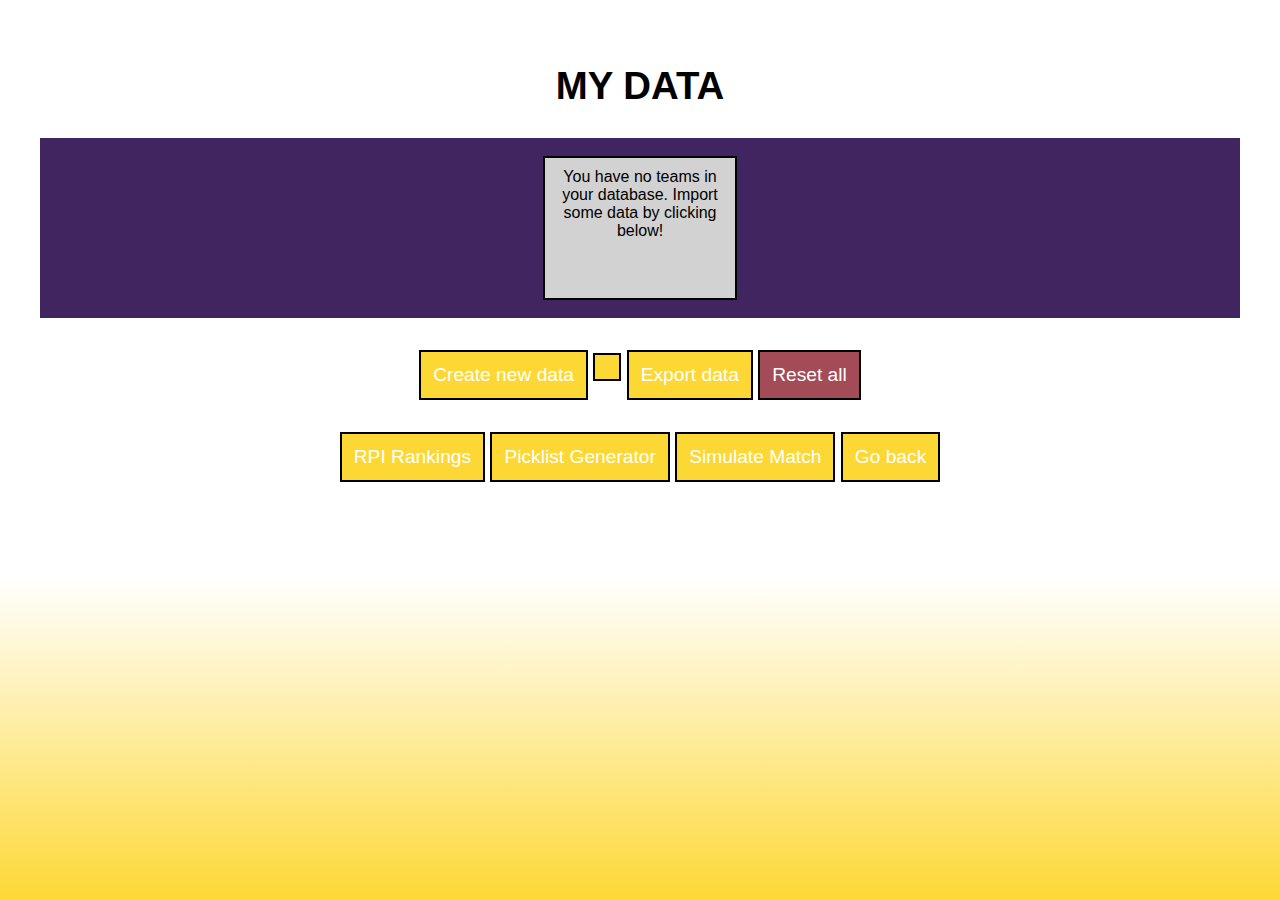
<file: Scouting V2024.1.1/935scouting/interface/master_main.html>
<!DOCTYPE html>
<html>
	<head>
		<meta charset="utf-8">
		<title>Master : 935 Scouting</title>
		<script type="text/javascript"></script>
    	<link href="../data/styles.css" rel="stylesheet" type="text/css">
	</head>
	<body onload="load_data()">
		<div id="mySidenav" class="sidenav">
			<a href="javascript:void(0)" class="closebtn" onclick=closeNav()>&times;</a>
			<a href="../index.html">home</a>
			<a href="interface/scouter_main.html">Scouter</a>
			<a href="interface/password.html">Master scouter</a>
			<a href="#">About</a>
		</div>
		<div id="alignicons">
			<i class="fa-solid fa-bars" id="Navbar"  onclick=openNav()></i>
		</div>
		<h1>MY DATA</h1>
		<ul id="masterTeamList">
			<li>You have no teams in your database. Import some data by clicking below!</li>
		</ul>
		<h4 id="sheetsNo"></h4>
		<div class="buttonList">
			<a id="NEWBUTTON" href="scout_form.html">Create new data</a>
			<div class="tooltip">
				<span class="tooltiptext">When scouters send you data or when you need to load any data you previously exported, it can be added to your database here.</span>
				<i class="fa-solid fa-upload"><a id="IMPORTBUTTON" href="master_upload.html"></a></i>
			</div>
			<div class="tooltip">
				<span class="tooltiptext">This button will download a file onto your hard drive containing all the data currently in your database. Use this if you'd like to save your progress for later. The file you download can also be renamed if you need to organize by event.</span>
				<a href="#" onclick="export_data('master')">Export data</a>
			</div>
			<div class="tooltip">
				<span class="tooltiptext">Make sure you've exported your data before clicking this button. Resetting will clear all the forms from your database and cannot be undone!</span>
				<a class="clearButton" href="master_main.html" onclick="reset_data()">Reset all</a>
			</div>
		</div>
		<div class="buttonList">
			<a href="master_rpi_rankings.html">RPI Rankings</a>
			<a href="master_picklist.html">Picklist Generator</a>
			<a href="master_match_sim.html">Simulate Match</a>
			<a href="../index.html">Go back</a>
		</div>
		<div id="bestScouters">
			<h2>MOST PRODUCTIVE SCOUTERS</h2>
			<ol id="scouterRankings">
			</ol>
		</div>
	</body>
	<script type="text/javascript" src="../script/get_version.js"></script>
	<script type="text/javascript" src="../script/get_team_name.js"></script>
	<script type="text/javascript" src="../script/export_data.js"></script>
	<script type="text/javascript" src="../script/get_all_team_forms.js"></script>
	<script type="text/javascript" src="../script/get_match_key.js"></script>
	<script>
		
		var set_source = function(e) {
			if (localStorage.init) {
				alert("WARNING: You already have data submitted as a normal scouter. You must first reset your data there before you can submit data as a master scouter.");
				document.getElementById("NEWBUTTON").href = "/index.html";
				return 0;
			}
			if (localStorage.overrideEditID != "" && localStorage.overrideEditID) {
				if (!confirm("It appears you have a form edit session active. Please close that window, as it can cause issues with your forms. If this message is appearing in error, click OK to continue.")) {
					e.preventDefault();
				}
			} else {
				localStorage.source = "master";
				localStorage.editID = "";
				localStorage.overrideEditID = "";
				localStorage.editTeamno = "";
			}
		}
		var checkRegInit = function(e) {
			if (localStorage.init) {
				alert("WARNING: You already have data submitted as a normal scouter. You must first reset your data there before you can import data as a master scouter.");
				document.getElementById("IMPORTBUTTON").href = "/index.html";
				return 0;
			}
		}
		document.getElementById("NEWBUTTON").addEventListener("click", set_source, false);
		document.getElementById("IMPORTBUTTON").addEventListener("click", checkRegInit, false);
		
		function load_data() {
			if (localStorage.masterInit) {
				// Show the team numbers that have data
				document.getElementById("masterTeamList").innerHTML = "";
				if (typeof localStorage.currentTeam !== "undefined") localStorage.removeItem("currentTeam");
				var teamsWithData = JSON.parse(localStorage.teamsWithData);
				var teamList = JSON.parse(localStorage.teamList);
				
				var ds = "", fid = "";	// Display string, Form ID
				for (let i = 0; i < teamsWithData.length; i ++) {
					fid = teamsWithData[i];	// the team number in a string
					var forms = get_team_forms(fid);
					var formNum = forms.length;
					var matchKeys = [];
					var duplicateMatch = false;
					// Find out if there are any duplicate match forms in this team's database
					forms.forEach(function(form) {
						var matchKey = get_match_key(form.eventkey, form.matchno);
						if (matchKeys.indexOf(matchKey) == -1) matchKeys.push(matchKey); else {
							duplicateMatch = true;
						}
					});
					ds = "<li>";
					if (duplicateMatch) ds += "<div class='tooltip matchDupeIcon'><span class='tooltiptext'>This team has two forms from the same match. This can cause problems with match and stat simulation.</span><span class='matchDupe'>!</span></div>";
					ds += "<h2>" + fid + "</h2><h3>" + get_team_name(fid) + "</h3><a href='master_view_team.html' onclick='set_view_data(" + '"' + fid + '"' + ")'>" + formNum + " form(s) for this team</li>";
					document.getElementById("masterTeamList").innerHTML += ds;
				}
				document.getElementById("sheetsNo").innerHTML = "Total number of forms: " + localStorage.sheets;
				get_scouter_list();
			} else document.getElementById("sheetsNo").display = "none";
		}
		function set_view_data(id) {
			localStorage.currentTeam = id;
		}
		function reset_data() {
			// Remove everything from localStorage
			console.log("The master's localStorage is being reset...");
			localStorage.clear();
			localStorage.removeItem("masterInit");
			var teamList = JSON.parse(localStorage.teamList);
			var formList = JSON.parse(localStorage.formList);
			for (let i = 0; i < localStorage.sheets; i ++) {
				localStorage.removeItem("form-" + teamList[i] + "-" + formList[i]);
			}
			localStorage.removeItem("sheets");
			localStorage.removeItem("teamList");
			localStorage.removeItem("formList");
			localStorage.removeItem("teamsWithData");
			console.log("Master reset completed successfully");
		}
		// Returns an ordered list of the number of forms every person has submitted into the database
		function get_scouter_list() {
			var nameList = {};
			var formList = JSON.parse(localStorage.formList);
			var teamList = JSON.parse(localStorage.teamList);
			document.getElementById("bestScouters").style.display = "block";
			// Collect the list
			formList.forEach(function(formID, index) {
				let form = JSON.parse(localStorage.getItem("form-" + teamList[index] + "-" + formID));
				let name = form.name.toUpperCase();
				if (Object.keys(nameList).indexOf(name) == -1) {
					nameList[name] = 1;
				} else nameList[name] ++;
			});
			
			// Sort the list
			var nameArray = [];
			for (var name in nameList) {
				nameArray.push([name, nameList[name]]);
			}
			nameArray.sort(function(a, b) {
				return b[1] - a[1];
			});
			
			// Print the list
			var leaderboard = document.getElementById("scouterRankings");
			for (var i = 0; i < nameArray.length; i ++) {
				leaderboard.innerHTML += "<li>" + nameArray[i][0] + " - " + nameArray[i][1] + " sheet(s) submitted</li>";
			}
		}
	</script>
</html>
</file>
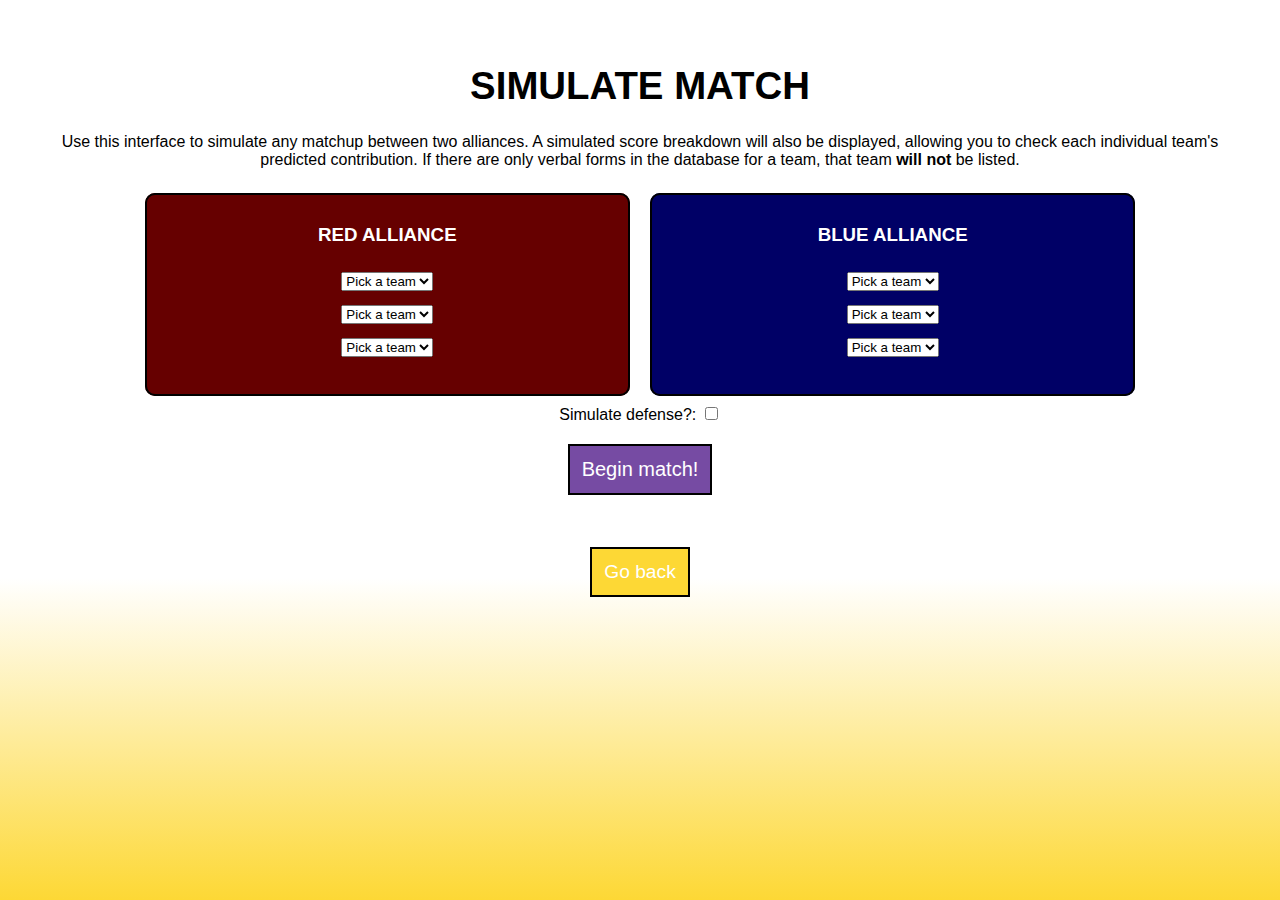
<file: Scouting V2024.1.1/935scouting/interface/master_match_sim.html>
<!DOCTYPE html>
<html>
	<head>
		<meta charset="utf-8">
		<title>Simulate Match : 935 Scouting</title>
		<script type="text/javascript"></script>
    	<link href="../data/styles.css" rel="stylesheet" type="text/css">
	</head>
	<body onload="load_data()">
		<h1>SIMULATE MATCH</h1>
		<p>
			Use this interface to simulate any matchup between two alliances. A simulated score breakdown will also be displayed, allowing you to check each individual team's predicted contribution. If there are only verbal forms in the database for a team, that team <strong>will not</strong> be listed.
		</p>
		
		<form id="simulateForm" action="" onSubmit="return false">
			<fieldset id="redAllianceForm" class="allianceForm">
				<h3>RED ALLIANCE</h3>
				<select name="redTeam1" id="redTeam1" class="teamSelect" required>
					 <option value="" disabled selected>Pick a team</option>
				</select><br>
				<select name="redTeam2" id="redTeam2" class="teamSelect" required>
					<option value="" disabled selected>Pick a team</option>
				</select><br>
				<select name="redTeam3" id="redTeam3" class="teamSelect" required>
					<option value="" disabled selected>Pick a team</option>
				</select>
			</fieldset>
			
			<fieldset id="blueAllianceForm" class="allianceForm">
				<h3>BLUE ALLIANCE</h3>
				<select name="blueTeam1" id="blueTeam1" class="teamSelect" required>
					<option value="" disabled selected>Pick a team</option>
				</select><br>
				<select name="blueTeam2" id="blueTeam2" class="teamSelect" required>
					<option value="" disabled selected>Pick a team</option>
				</select><br>
				<select name="blueTeam3" id="blueTeam3" class="teamSelect" required>
					<option value="" disabled selected>Pick a team</option>
				</select>
			</fieldset>
			<br>
			<div class="defenseCheckbox" style="text-align: center;">
				<label for="playDefense">Simulate defense?: </label>
				<div class="tooltip">
					<span class="tooltiptext">When checked, simulator will choose a team on both alliances to play defense based on how often they attempt it. Defensive strength will be based on prior forms submitted for the team, and the defense will target the highest power cell scorer. Some of the defender's scoring will be reduced due to the time spent playing defense.</span>
					<input type="checkbox" id="playDefense" name="playDefense">
				</div>
				<br>
			</div>
			<input type="submit" value="Begin match!">
		</form>
		
		<div id="simMatchResults">
			<h2 id="projection"></h2>
			<h3>Ramageddon Match Simulation</h3>
			<div id="redResults" class="simTeamResults">
				<div class="simDataBox" id="simRedTeams">
					
					<!-- Red Team numbers go here-->
					
				</div>
				<div class="simDataBox" id="simRedScore">
					
					<!-- Red Gen Data goes here-->
					
				</div>
				<br>
				<div class="simBreakdownBox">
					<div class="simRPBox">
						Win
					</div>
					<div class="simRPBox">
						Hang
					</div>
					<div class="simRPBox">
						Stg. 3
					</div>
					<div id="simRedBreakdown">
						<!-- Red Gen Data goes here-->
					</div>
				</div>
			</div>
			<div id="blueResults" class="simTeamResults">
				<div class="simDataBox" id="simBlueScore">
					<!-- Blue score in h2 tags goes here-->
				</div>
				<div class="simDataBox" id="simBlueTeams">
					
					<!-- Blue Team numbers go here-->
					
				</div>
				<br>
				<div class="simBreakdownBox">
					<div class="simRPBox">
						Win
					</div>
					<div class="simRPBox">
						Hang
					</div>
					<div class="simRPBox">
						Stg. 3
					</div>
					<div id="simBlueBreakdown">
						<!-- Blue Gen Data goes here-->
					</div>
				</div>
			</div>
			<div id="simGameBreakdown">
				<h3>Match Analysis</h3>
				<table id="simGameTable">
					<!-- Game breakdown data table goes here -->
				</table>
			</div>
			<div id="simTeamAttributes">
				<p><em>Click on a team above to view their individual output</em></p>
			</div>
		</div>
		
		<div class="buttonList">
			<a href="master_main.html">Go back</a>
		</div>
	</body>
	<script type="text/javascript" src="../script/get_team_name.js"></script>
	<script type="text/javascript" src="../script/calculate_rpi.js"></script>
	<script type="text/javascript" src="../script/simulate_match.js"></script>
	<script type="text/javascript" src="../script/get_simulated_stat.js"></script>
	<script type="text/javascript" src="../script/get_all_team_forms.js"></script>
	
	<script>
		get_version();
		document.querySelector("h4 span").innerHTML = get_version_string();
		function preventBack() {
            window.history.forward(); 
        }
        
        setTimeout("preventBack()", 0);
		
		window.addEventListener('load', simulate_match);
		
		function load_data() {
			if (localStorage.masterInit) {
				// Show the team numbers that have data
				var teamsWithData = JSON.parse(localStorage.teamsWithData);
				var teamLists = document.getElementsByClassName("teamSelect");

				Array.prototype.forEach.call(teamLists, function(list) {
					// Add a list of all teams with data onto all six team lists
					for (var i = 0; i < teamsWithData.length; i ++) {
						// Before this team can be added to the list we must make sure that it has at least one MATCH FORM, not counting verbal forms
						var teamFormList = get_team_forms(teamsWithData[i]);
						var matchFormsPresent = false;
						for (var j = 0; j < teamFormList.length; j ++) {
							if (teamFormList[j].formtype == "match") matchFormsPresent = true;
						}
						if (matchFormsPresent) list.innerHTML += '<option value="' + teamsWithData[i] + '">' + teamsWithData[i] + '</option>';
					}
				});
			}
		}
	</script>
</html>
</file>
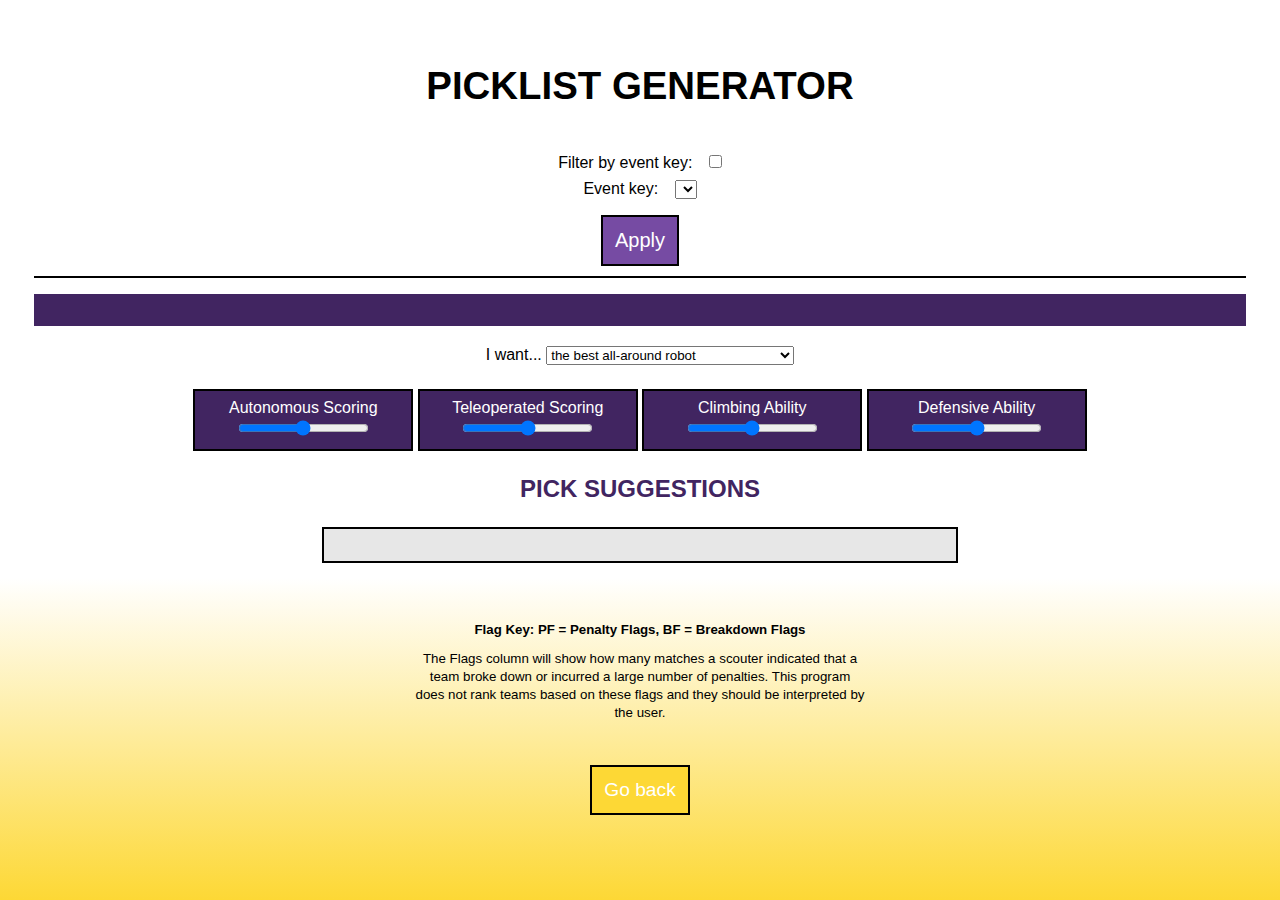
<file: Scouting V2024.1.1/935scouting/interface/master_picklist.html>
<!DOCTYPE html>
<html>
	<head>
		<meta charset="utf-8">
		<title>Picklist Generator : 935 Scouting</title>
		<script type="text/javascript"></script>
    	<link href="../data/styles.css" rel="stylesheet" type="text/css">
	</head>
	<body onload="load_data()">
		<h1>PICKLIST GENERATOR</h1>
		<form id="rpilist" onSubmit="false">
			<label for="filterByEvent">Filter by event key: </label>
			<input type="checkbox" id="filterByEvent" name="filterByEvent"><br>
			<label for="filterByEvent">Event key: </label>
			<select id="eventKey" name="eventKey" onChange="localStorage.filterKey = document.getElementById('eventKey').value;">

			</select>
			<input type="button" value="Apply" onClick="load_data();" style="margin: 10px auto;">
		</form>
		<div id="pickChoices">
			
		</div>
		<div id="pickForm">
			<label for="desire">I want...</label>
			<select id="desire" name="desire" onChange="update_rankings();">
				<option value="rpi">the best all-around robot</option>
				<option value="powercell">the best power cell bot</option>
				<option value="defense">the best defender (no scoring needed)</option>
				<option value="defenseScorer">the best score-capable defender</option>
				<option value="custom">Custom...</option>
			</select>
		</div>
		<div id="pickCustom">
			<div class="ctrl">
				<label for="auto">Autonomous Scoring</label>
				<input type="range" name="auto" id="pAuto" min="0" max="4" step=".2" onChange="update_rankings();"/>
			</div>
			<div class="ctrl">
				<label for="teleop">Teleoperated Scoring</label>
				<input type="range" name="teleop" id="pTeleop" min="0" max="4" step=".2" onChange="update_rankings();"/>
			</div>
			<div class="ctrl">
				<label for="climb">Climbing Ability</label>
				<input type="range" name="climb" id="pClimb" min="0" max="4" step=".2" onChange="update_rankings();"/>
			</div>
			<div class="ctrl">
				<label for="defense">Defensive Ability</label>
				<input type="range" name="defense" id="pDefense" min="0" max="4" step=".2" onChange="update_rankings();"/>
			</div>
		</div>
		<h2 style="text-align: center;">PICK SUGGESTIONS</h2>
		<div id="availableList">
			<table cellspacing="0" cellpadding="0">
				
			</table>
		</div>
		<div style="width: 100%; max-width: 450px; margin: 0 auto; padding: 12px; text-align: center;">
			<h5 style="text-align: center; margin-bottom: 12px;">Flag Key: PF = Penalty Flags, BF = Breakdown Flags</h5>
			<small>The Flags column will show how many matches a scouter indicated that a team broke down or incurred a large number of penalties. This program does not rank teams based on these flags and they should be interpreted by the user.</small>
		</div>
		<div class="buttonList">
			<a href="master_main.html">Go back</a>
		</div>
	</body>
	<script type="text/javascript" src="../script/get_version.js"></script>
	<script type="text/javascript" src="../script/get_team_name.js"></script>
	<script type="text/javascript" src="../script/get_simulated_stat.js"></script>
	<script type="text/javascript" src="../script/get_all_team_forms.js"></script>
	<script type="text/javascript" src="../script/calculate_rpi.js"></script>
	<script>
		get_version();
		document.querySelector("h4 span").innerHTML = get_version_string();
		function preventBack() {
            window.history.forward(); 
        }
        
        setTimeout("preventBack()", 0);
		
		function load_data() {
			// Pull arrays of teams
			var teamList = JSON.parse(localStorage.teamList);
			var workingTeamList = [];
			var formList = JSON.parse(localStorage.formList);
			var teamsWithData = JSON.parse(localStorage.teamsWithData);
			var eventKeys = [];

			// Iterate through every form and see what event keys there are to choose from to filter by
			for (var i = 0; i < formList.length; i ++) {
				var ek = JSON.parse(localStorage.getItem("form-" + teamList[i] + "-" + formList[i])).eventkey;
				if (eventKeys.indexOf(ek) == -1) eventKeys.push(ek);
			}

			// Now add each one to the select list
			var ds = '<option value="" selected disabled>Pick an event key</option>';
			for (i = 0; i < eventKeys.length; i ++) {
				ds += '<option value="' + eventKeys[i] + '">' + eventKeys[i] + '</option>';
			}
			document.getElementById("eventKey").innerHTML = ds;
			document.getElementById("eventKey").value = localStorage.filterKey;
			
			// Filter down teams by the selection
			// For every team in the team list
			for (var i = 0; i < teamsWithData.length; i ++) {
				var team = teamsWithData[i].toString();
				var forms = get_team_forms(team);
				var ek = localStorage.filterKey;
				var hasFormForEvent = false;
				// For every form in that team's list of forms
				forms.forEach(function(form, ind) {
					if (form.eventkey == ek) hasFormForEvent = true;
				});
				if (document.getElementById("filterByEvent").checked == false) hasFormForEvent = true;
				if (hasFormForEvent) workingTeamList.push(team);
			}
			
			// Output each team with its respective controls
			var choices = document.getElementById("pickChoices");
			choices.innerHTML = "";
			workingTeamList.forEach(function(team, ind) {
				var ds = '<div class="pickChoice" id="' + team + 'box">';
				ds += '<h3><a target="_blank" href="master_view_team.html" onclick="localStorage.currentTeam = ' + team + ';">' + team + '</a></h3>';
				ds += '<h4>' + get_team_name(team) + '</h4>';
				ds += '<label>Blacklist</label><label>Not available</label><br>';
				ds += '<input type="checkbox" onChange="update_rankings();" id="' + team + 'blacklist"/>';
				ds += '<input type="checkbox" onChange="update_rankings();" id="' + team + 'na"/>';
				ds += '</div>';
				choices.innerHTML += ds;
			});
			
			// Store teams in a format which can be accessed later
			localStorage.workingTeamList = JSON.stringify(workingTeamList);
			
			// Update the rankings
			update_rankings();
		}
		
		// Update the rankings for best picks
		function update_rankings() {
			var availableTeamList = JSON.parse(localStorage.workingTeamList);
			
			// If the user chose custom, make the controls appear
			var desire = document.getElementById("desire").value;
			if (desire == "custom") {
				document.getElementById("pickCustom").style.display = "block";
			} else document.getElementById("pickCustom").style.display = "none";
			
			// Gray out chosen teams' control boxes
			for (var i = 0; i < availableTeamList.length; i ++) {
				var teamno = availableTeamList[i];
				if (document.getElementById(teamno + "na").checked) {
					document.getElementById(teamno + "box").style.backgroundColor = "#777777";
				} else document.getElementById(teamno + "box").style.backgroundColor = "#E7E7E7";
			}
			
			var workingTeamList = [];
			switch (desire) {
				case "rpi":
					// Sort best teams simply by their general power rating, indicating their general strength
					for (var i = 0; i < availableTeamList.length; i ++) {
						var teamno = availableTeamList[i];
						if (!document.getElementById(teamno + "na").checked) {
							workingTeamList.push([teamno, calculate_rpi(get_team_forms(teamno), false, false, "", false, "")[0]]);
						}
					}
					break;
				case "powercell":
					// Sort best teams simply by the total number of power cells they process per match
					for (var i = 0; i < availableTeamList.length; i ++) {
						var teamno = availableTeamList[i];
						if (!document.getElementById(teamno + "na").checked) {
							var forms = get_team_forms(teamno);
							var pc = 0, totalForms = 0;
							for (var form = 0; form < forms.length; form ++) {
								if (forms[form].formtype != "verbal") {
									totalForms ++;
									pc += Number(forms[form].autolow) + Number(forms[form].autohigh) + Number(forms[form].lowport) + Number(forms[form].highport);
								}
							}
							pc = Math.round(pc * 10 / totalForms) / 10;
							workingTeamList.push([teamno, pc]);
						}
					}
					break;
				case "defense":
					// Sort teams by defensive power
					for (var i = 0; i < availableTeamList.length; i ++) {
						var teamno = availableTeamList[i];
						if (!document.getElementById(teamno + "na").checked) {
							dp = get_stat(teamno, "defense")[0];
							workingTeamList.push([teamno, dp]);
						}
					}
					break;
				case "defenseScorer":
					// Sort teams by defensive and teleop scoring power, prioritizing defense but still emphasizing strength
					for (var i = 0; i < availableTeamList.length; i ++) {
						var teamno = availableTeamList[i];
						if (!document.getElementById(teamno + "na").checked) {
							var forms = get_team_forms(teamno);
							var offense = 0, totalForms = 0;
							for (var form = 0; form < forms.length; form ++) {
								if (forms[form].formtype != "verbal") {
									totalForms ++;
									offense += Number(forms[form].autolow) + Number(forms[form].autohigh) + Number(forms[form].lowport) + Number(forms[form].highport);
									offense += Number(forms[form].climb) * 3;
								}
							}
							var total = -1, dp = -1;
							if (totalForms > 0) {
								offense /= totalForms;
								dp = get_stat(teamno, "defense")[0];
								total = Math.round((offense * .6 + dp * 2) * 10) / 10;
							}
							workingTeamList.push([teamno, total]);
						}
					}
					break;
				case "custom":
					// Sort best teams by custom values
					var weightAuto = document.getElementById("pAuto").value;
					var weightTeleop = document.getElementById("pTeleop").value;
					var weightClimb = document.getElementById("pClimb").value;
					var weightDefense = document.getElementById("pDefense").value;
					for (var i = 0; i < availableTeamList.length; i ++) {
						var teamno = availableTeamList[i];
						if (!document.getElementById(teamno + "na").checked) {
							var forms = get_team_forms(teamno);
							var auto = 0, teleop = 0, climb = 0, defense = 0, totalForms = 0;
							for (var form = 0; form < forms.length; form ++) {
								if (forms[form].formtype != "verbal") {
									totalForms ++;
									auto += Number(forms[form].autolow) * 2 + Number(forms[form].autohigh) * 4 + Number(forms[form].autocross) * 5;
									teleop += Number(forms[form].lowport) + Number(forms[form].highport) * 2;
									if (Number(forms[form].climb) > 1) climb += 25 + Number(forms[form].climblevel) * 5;
								}
							}
							defense = get_stat(teamno, "defense")[0];
							auto /= totalForms;
							teleop /= totalForms;
							climb /= totalForms;
							auto *= weightAuto;
							teleop *= weightTeleop;
							climb *= weightClimb;
							defense *= weightDefense;
							workingTeamList.push([teamno, Math.round((auto + teleop + climb + defense) * 10) / 10]);
						}
					}
					break;
			}
			
			// Sort the 2D array by whatever number exists in the second column of information
			workingTeamList.sort(function(a, b) {
				return b[1] - a[1];
			});
			
			// Print out teams
			var table = document.querySelector("#availableList table");
			var prevRankVal = 0, prevRank = 1;
			table.innerHTML = "<thead><td></td><td>Team #</td><td>Name</td><td>RPI</td><td>Rank Value</td><td>Flags</td></thead>";
			for (var i = 0; i < workingTeamList.length; i ++) {
				var ds = "";
				var teamno = workingTeamList[i][0];
				var rankVal = workingTeamList[i][1];
				if (document.getElementById(teamno + "blacklist").checked) ds += "<tr style='background-clip: padding-box; font-style: italic; background-color: #FFBBBB; color: #777777'>"; else ds +="<tr>";
				var displayRank = i + 1;
				if (prevRankVal == rankVal) displayRank = prevRank;
				ds += "<td class='pickrank'>" + displayRank + "</td>";
				ds += '<td><a target="_blank" href="master_view_team.html" onclick="localStorage.currentTeam = ' + teamno + ';">' + teamno + "</a></td>";
				ds += "<td>" + get_team_name(teamno) + "</td>";
				ds += "<td>" + calculate_rpi(get_team_forms(teamno), false, false, "", false, "")[0] + "</td>";
				ds += "<td>" + rankVal + "</td>";
				// Generate numbers of penalty flags and breakdown flags
				var pf = 0, bf = 0;
				var pfStyle = "", bfStyle = "";
				var forms = get_team_forms(teamno);
				for (var form = 0; form < forms.length; form ++) {
					if (forms[form].penalties == "true") pf ++;
					if (forms[form].breakdown == "true") bf ++;
				}
				if (pf > 0) pfStyle = "color: red;";
				if (bf > 0) bfStyle = "color: red;";
				ds += "<td style='color: #CCCCCC'><span style='" + pfStyle + "'>" + pf + " PF</span>, <span style='" + bfStyle + "'>" + bf + " BF</span></td>"
				table.innerHTML += ds + "</tr>";
				
				prevRankVal = rankVal;
				prevRank = displayRank;
			}
		}
	</script>
</html>
</file>
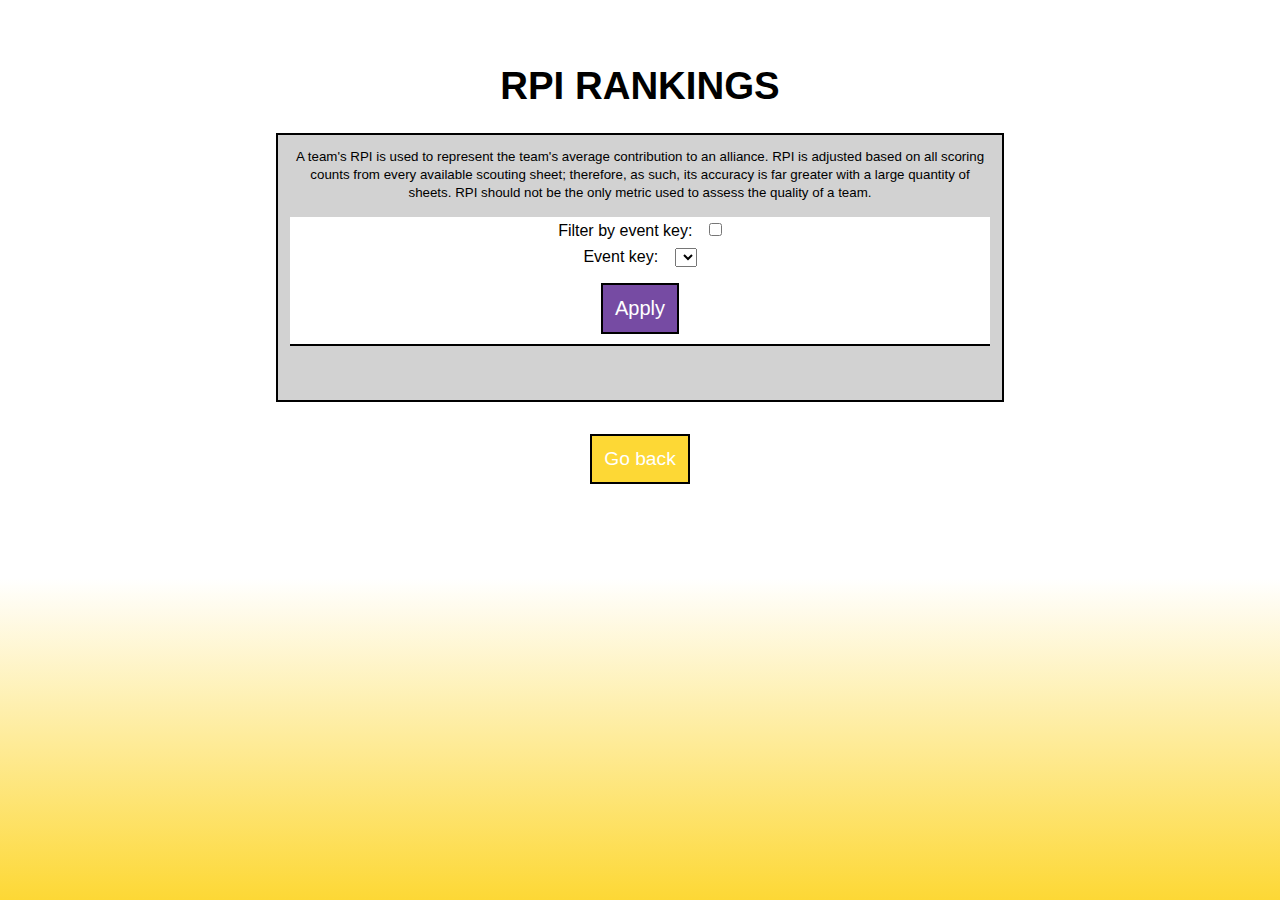
<file: Scouting V2024.1.1/935scouting/interface/master_rpi_rankings.html>
<!DOCTYPE html>
<html>
	<head>
		<meta charset="utf-8">
		<title>RPI Rankings : 935 Scouting</title>
		<script type="text/javascript"></script>
		<link href="../data/styles.css" rel="stylesheet" type="text/css">
	</head>
	<body onload="load_data()">
		<h1>RPI RANKINGS</h1>
		<div id="rpiRankInfo">
			<small>A team's RPI is used to represent the team's average contribution to an alliance. RPI is adjusted based on all scoring counts from every available scouting sheet; therefore, as such, its accuracy is far greater with a large quantity of sheets. RPI should not be the only metric used to assess the quality of a team.</small>
			<form id="rpilist" onSubmit="false">
				<label for="filterByEvent">Filter by event key: </label>
				<input type="checkbox" id="filterByEvent" name="filterByEvent"><br>
				<label for="filterByEvent">Event key: </label>
				<select id="eventKey" name="eventKey" onChange="localStorage.filterKey = document.getElementById('eventKey').value;">
					
				</select>
				<input type="button" value="Apply" onClick="load_data();" style="margin: 10px auto;">
			</form>
			<ol id="rpiRankings">

			</ol>
		</div>
		
		<div id="buttonList">
			<a href="master_main.html">Go back</a>
		</div>
		
		<script type="text/javascript" src="../script/extract_data.js"></script>
		<script type="text/javascript" src="../script/show_data.js"></script>
		<script type="text/javascript" src="../script/get_team_name.js"></script>
		<script type="text/javascript" src="../script/calculate_rpi.js"></script>
		<script>
			get_version();
		document.querySelector("h4 span").innerHTML = get_version_string();
		function preventBack() {
            window.history.forward(); 
        }
        
        setTimeout("preventBack()", 0);
			function load_data() {
				// Pull arrays of teams
				var teamList = JSON.parse(localStorage.teamList);
				var formList = JSON.parse(localStorage.formList);
				var teamsWithData = JSON.parse(localStorage.teamsWithData);
				var eventKeys = [];
				
				// Iterate through every form and see what event keys there are to choose from to filter by
				for (var i = 0; i < formList.length; i ++) {
					var ek = JSON.parse(localStorage.getItem("form-" + teamList[i] + "-" + formList[i])).eventkey;
					if (eventKeys.indexOf(ek) == -1) eventKeys.push(ek);
				}
				
				// Now add each one to the select list
				var ds = '<option value="" selected disabled>Pick an event key</option>';
				for (i = 0; i < eventKeys.length; i ++) {
					ds += '<option value="' + eventKeys[i] + '">' + eventKeys[i] + '</option>';
				}
				document.getElementById("eventKey").innerHTML = ds;
				document.getElementById("eventKey").value = localStorage.filterKey;
				
				// Iterate through and generate all RPIs
				var rpis = [], teamRanks = [];
				for (i = 0; i < teamsWithData.length; i ++) {
					// First, acquire the array of forms for this team
					var thisTeam = teamsWithData[i];
					var formArray = [];
					for (var j = 0; j < teamList.length; j ++) {
						if (teamList[j] == thisTeam) {
							formArray.push(JSON.parse(localStorage.getItem("form-" + thisTeam + "-" + formList[j])));
						}
					}
					var rpi = calculate_rpi(formArray, true, document.getElementById("filterByEvent").checked, localStorage.filterKey, false, "")[0];
					if (rpi != -999) {
						teamRanks.push(thisTeam);
						rpis.push(rpi);
					}
				}
				
				// Sort both arrays by RPI
				// 1. combine the arrays:
				var list = [];
				for (j = 0; j < teamRanks.length; j++) {
					list.push({'team': teamRanks[j], 'rpi': rpis[j]});
				}

				// 2. sort:
				list.sort((a,b) => Number(b.rpi) - Number(a.rpi));

				// 3. separate them back out:
				for (var k = 0; k < list.length; k++) {
					teamRanks[k] = list[k].team;
					rpis[k] = list[k].rpi;
				}
				
				// Print to ordered list
				var displayString = "";
				for (i = 0; i < teamRanks.length; i ++) {
					displayString += "<li><a href='master_view_team.html' onclick='set_view_data(" + '"' + teamRanks[i] + '"' + ")'>" + teamRanks[i] + "</a> - <em>" + rpis[i] + "</em></li>";
				}
				document.getElementById("rpiRankings").innerHTML = displayString;
				
			}
			
			// Sets the team to be viewed
			function set_view_data(id) {
				localStorage.currentTeam = id;
			}
		</script>
	</body>
</html>
</file>
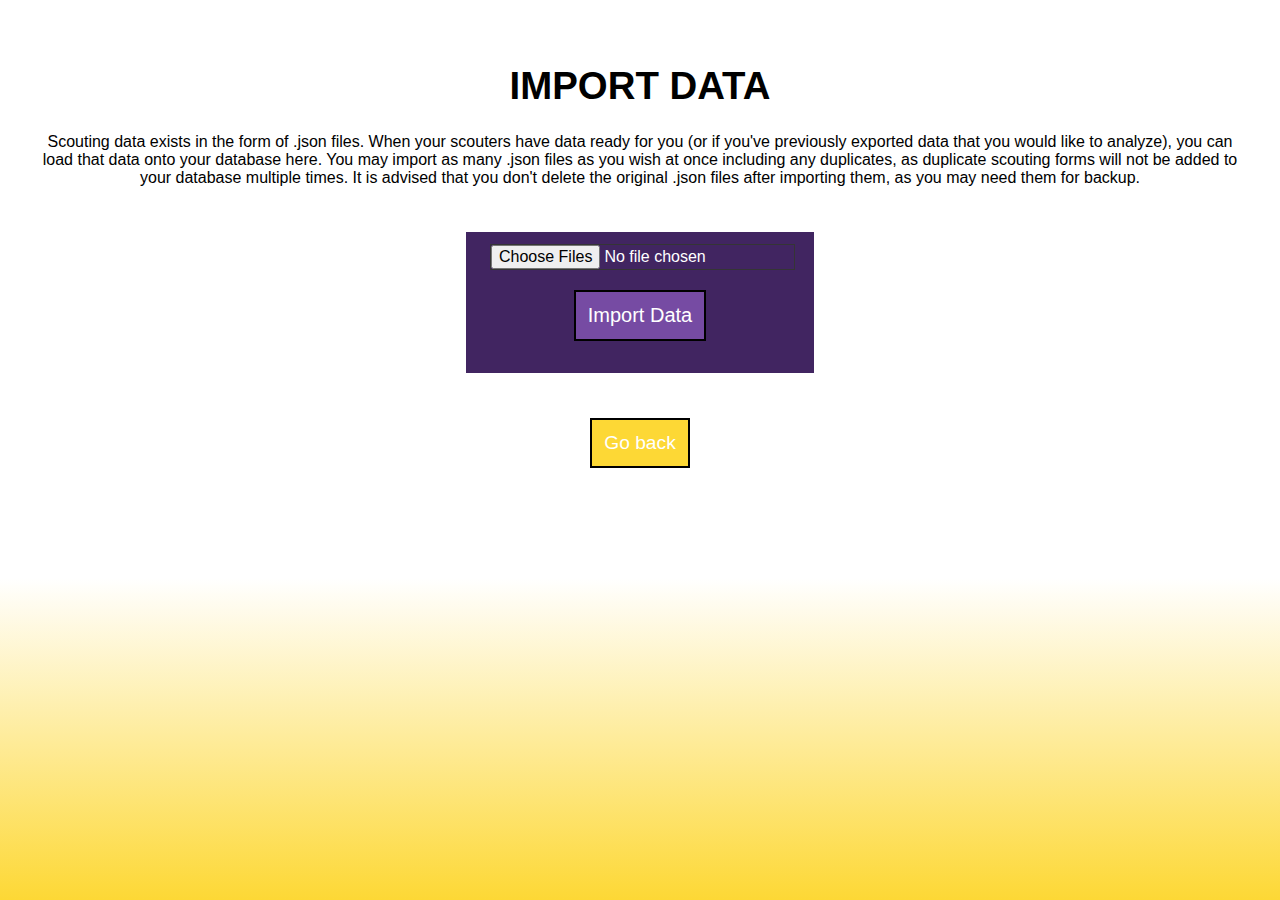
<file: Scouting V2024.1.1/935scouting/interface/master_upload.html>
<!DOCTYPE html>
<html>
	<head>
		<meta charset="utf-8">
		<title>Import Data : 935 Scouting</title>
		<script type="text/javascript"></script>
		<link href="../data/styles.css" rel="stylesheet" type="text/css">
	</head>
	<body>
		<h1>IMPORT DATA</h1>
		<p style="text-align: center;">
			Scouting data exists in the form of .json files. When your scouters have data ready for you (or if you've previously exported data that you would like to analyze), you can load that data onto your database here. You may import as many .json files as you wish at once including any duplicates, as duplicate scouting forms will not be added to your database multiple times. It is advised that you don't delete the original .json files after importing them, as you may need them for backup.
		</p>
		<form id="import" action="" onSubmit="return false">
			<input type="file" name="import" id="dImport" multiple><br>
			<input type="submit" value="Import Data">
		</form>
		<div id="buttonList">
			<a href="master_main.html">Go back</a>
		</div>
		<script type="text/javascript" src="../script/get_version.js"></script>
		<script type="text/javascript" src="../script/import_data.js"></script>
		<script>get_version();
			document.querySelector("h4 span").innerHTML = get_version_string();
			function preventBack() {
				window.history.forward(); 
			}
			
			setTimeout("preventBack()", 0);</script>
	</body>
</html>
</file>
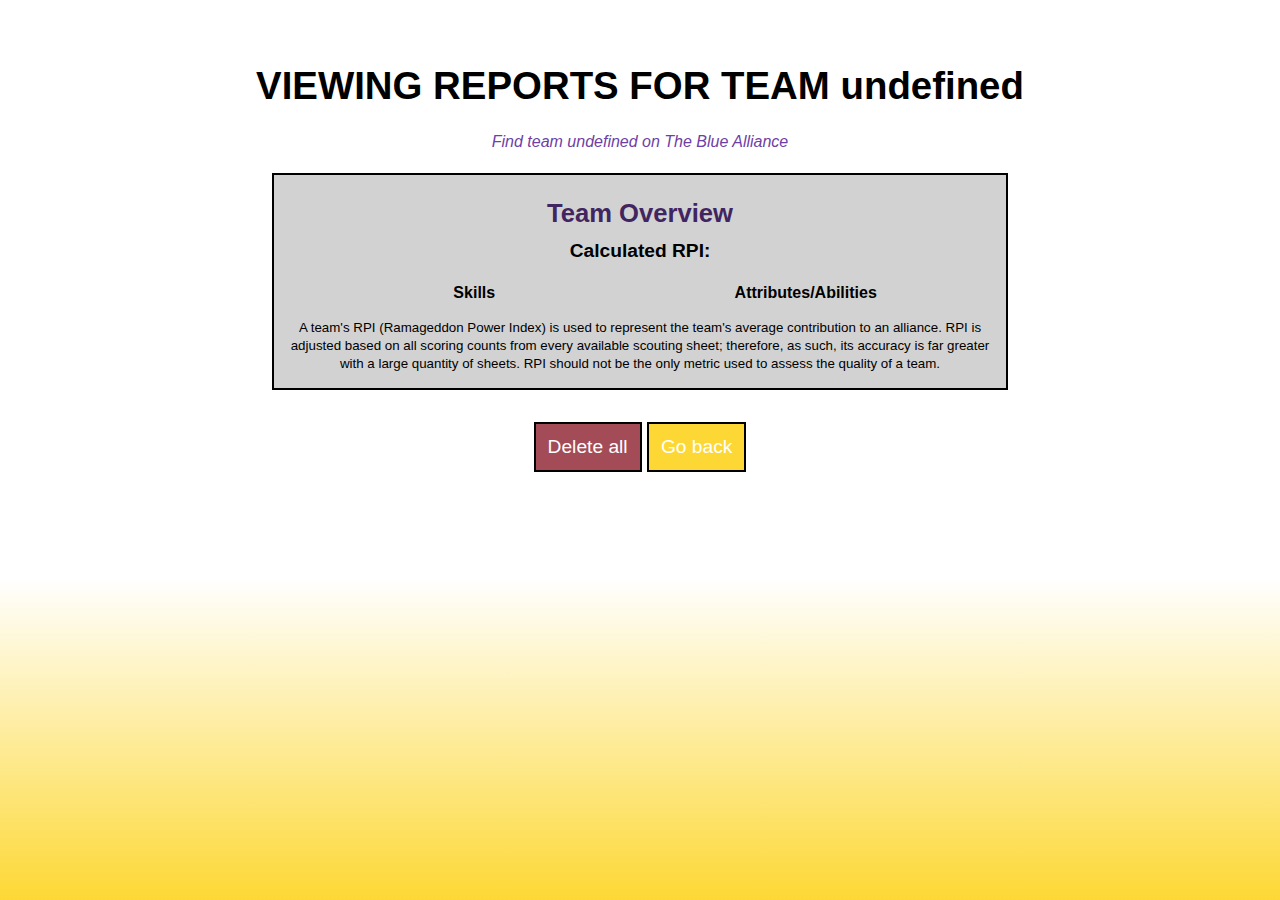
<file: Scouting V2024.1.1/935scouting/interface/master_view_team.html>
<!DOCTYPE html>
<html>
	<head>
		<meta charset="utf-8">
		<title>View Team Data : 935 Scouting</title>
		<script type="text/javascript"></script>
		<link href="../data/styles.css" rel="stylesheet" type="text/css">
	</head>
	<body onload="load_data()">
		<h1 id="reportDisplay">VIEWING REPORTS FOR TEAM </h1>
		<h4 id="tbalink"></h4>
		<div id="rpiInfo">
			<h3>Team Overview</h3>
			<h4 id="rpi">Calculated RPI: </h4>
			<div id="overview1" class="overview">
				<h4>Skills</h4>
			</div>
			<div id="overview2" class="overview">
				<h4>Attributes/Abilities</h4>
			</div>
			<br>
			<small>A team's RPI (Ramageddon Power Index) is used to represent the team's average contribution to an alliance. RPI is adjusted based on all scoring counts from every available scouting sheet; therefore, as such, its accuracy is far greater with a large quantity of sheets. RPI should not be the only metric used to assess the quality of a team.</small>
		</div>
		<div id="teamReports">
			
		</div>
		<div id="buttonList">
			<a class="clearButton" href="#" onclick="delete_team()">Delete all</a>
			<a href="master_main.html">Go back</a>
		</div>
		
		<script type="text/javascript" src="../script/extract_data.js"></script>
		<script type="text/javascript" src="../script/show_data.js"></script>
		<script type="text/javascript" src="../script/get_team_name.js"></script>
		<script type="text/javascript" src="../script/get_match_key.js"></script>
		<script type="text/javascript" src="../script/calculate_rpi.js"></script>
		<script type="text/javascript" src="../script/get_simulated_stat.js"></script>
		<script type="text/javascript" src="../script/get_all_team_forms.js"></script>
		<script>
			get_version();
		document.querySelector("h4 span").innerHTML = get_version_string();
		function preventBack() {
            window.history.forward(); 
        }
        
        setTimeout("preventBack()", 0);
			
			var team;
			
			function load_data() {
				// Display team number and blue alliance link
				team = localStorage.currentTeam;
				document.getElementById("reportDisplay").innerHTML += team;
				document.getElementById("tbalink").innerHTML = "<a href=" + '"https://www.thebluealliance.com/team/' + team + '" target="_blank">Find team ' + team + " on The Blue Alliance</a>";
				
				// Grab team list and form ID list
				var teamList = JSON.parse(localStorage.teamList);
				var formList = JSON.parse(localStorage.formList);
				var indexList = [];
				
				// Extract report information
				for (var i = 0; i < teamList.length; i ++) {
					if (teamList[i] == team) indexList.push(i);
				}
				
				var formArray = [];
				
				// Now print out all the relevant forms
				for (var i = 0; i < indexList.length; i ++) {
					thisID = "form-" + team + "-" + formList[indexList[i]];
					var myJSON = localStorage.getItem(thisID);
					var myForm = JSON.parse(myJSON);
					formArray.push(myForm);
					form_print_data(myForm, document.getElementById("teamReports"));
				}
				
				// Print out an overview of the team's stats
				var powerInfo = calculate_rpi(formArray, true, false, "", false, "");
				if (powerInfo[0] == -999) powerInfo[0] = 0;
				document.getElementById("rpi").innerHTML += "" + powerInfo[0] + " (" + powerInfo[1] + ")";
				
				// Start with skills column
				var breakdowns = 0, penalties = 0;
				var forms = get_team_forms(team.toString());
				for (var f = 0; f < forms.length; f ++) {
					var form = forms[f];
					if (form.formtype == "match") {
						if (form.breakdown == "true") breakdowns ++;
						if (form.penalties == "true") penalties ++;
					}
				}
				var column1 = document.getElementById("overview1");
				var ds = "";
				//ds += "<p>: <strong>" + v + "</strong></p>";
				ds += "<p>Avg. Auto notes Scored: <strong>" + get_stat(team, "auto")[1] + "</strong></p>";
				ds += "<p>Avg. Teleop notes Scored: <strong>" + get_stat(team, "powerport")[1] + "</strong></p>";
				ds += "<p>Most Common Endgame: <strong>" + get_stat(team, "endgame")[0] + "</strong></p>";
				var dss  = get_stat(team, "defense")[2];
				ds += "<p>Number of Climbs: <strong>" + get_stat(team, "endgame")[2] + "</strong> successful of <strong>" + get_stat(team, "endgame")[3] + "</strong> attempts</p>";
				ds += "<p>Defensive Strength: " + dss + "</p>";
				ds += "<p>Times Broken Down: <strong>" + breakdowns + "</strong></p>";
				ds += "<p>Times Drawn Significant Penalties: <strong>" + penalties + "</strong></p>";
				column1.innerHTML += ds;
				
				// Attributes/abilities column
				var drivetrain = "?", trench = "?", weight = "?", defense = "?", cp2 = "?", cp3 = "?";
				var canCp2 = -1, canCp3 = -1;
				for (var f = 0; f < forms.length; f ++) {	// forms was defined earlier
					var form = forms[f];
					if (form.formtype == "verbal") {
						drivetrain = form.drivetrain;
						if (form.trench == "true") trench = "Yes"; else trench = "No";
						weight = form.weight + "lbs";
						canCp2 = form.cp2;
						canCp3 = form.cp3;
					}
				}
				var defense = get_stat(team, "defense")[3];
				if (canCp2 == -1 || canCp3 == -1) {
					canCp2 = get_stat(team, "cp")[0];
					canCp3 = get_stat(team, "cp")[1];
					if (canCp2) {
						cp2 = "Yes";
					} else cp2 = "<em>No?</em>";
					if (canCp3) {
						cp3 = "Yes";
					} else cp3 = "<em>No?</em>";
				} else {
					if (canCp2 == "true") {
						cp2 = "Yes";
					} else cp2 = "No";
					if (canCp3 == "true") {
						cp3 = "Yes";
					} else cp3 = "No";
				}
				
				var column2 = document.getElementById("overview2");
				ds = "";
				//ds += "<p>: <strong>" + v + "</strong></p>";
				ds += "<p>Type of drive: <strong>" + drivetrain + "</strong></p>";
				ds += "<p>Weight: <strong>" + weight + "</strong></p>";
				ds += "<p>Fits Under stage: <strong>" + trench + "</strong></p>";
				//ds += "<p>Can Do Rotational Control: <strong>" + cp2 + "</strong></p>";
				//ds += "<p>Can Do Positional Control: <strong>" + cp3 + "</strong></p>";
				ds += "<p>Odds of Playing Defense in Match: " + defense + " (" + get_stat(team, "defense")[4] + "% of the time)</p>";
				var c = "No"
				
				column2.innerHTML += ds;
				
				document.getElementById("rpiInfo").innerHTML += "<h5>Total # of forms for team: " + forms.length + "</h5>";
			}
			
			function delete_team() {
				if (prompt("This action will delete every form in the database for this team. Please type in their team number to confirm you would like to do this.") == team) {
					// Well don't say I didn't warn ya lol
					var forms = get_team_forms(team);
					forms.forEach(function(form) {
						delete_form(form.formID, false);
					});
					window.location.href = "master_main.html";
				} else return 0;
			}
		</script>
	</body>
</html>
</file>
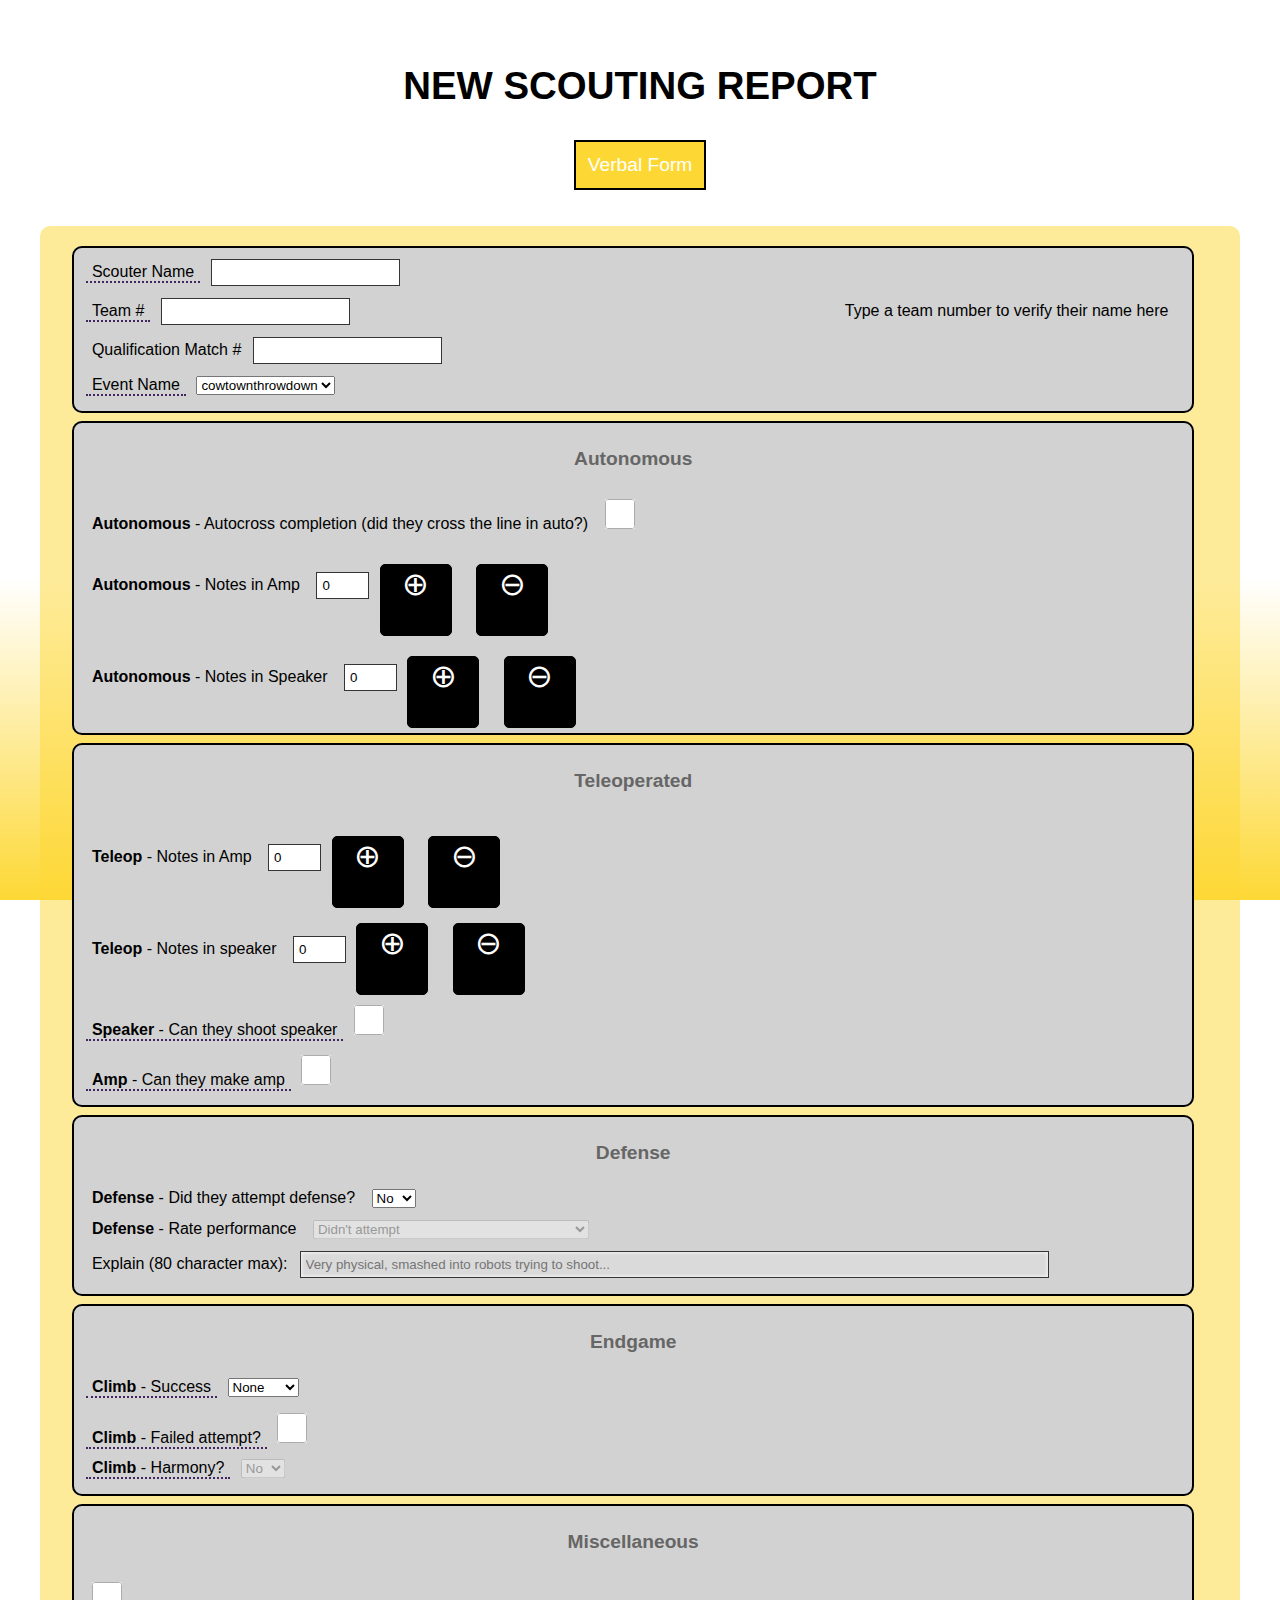
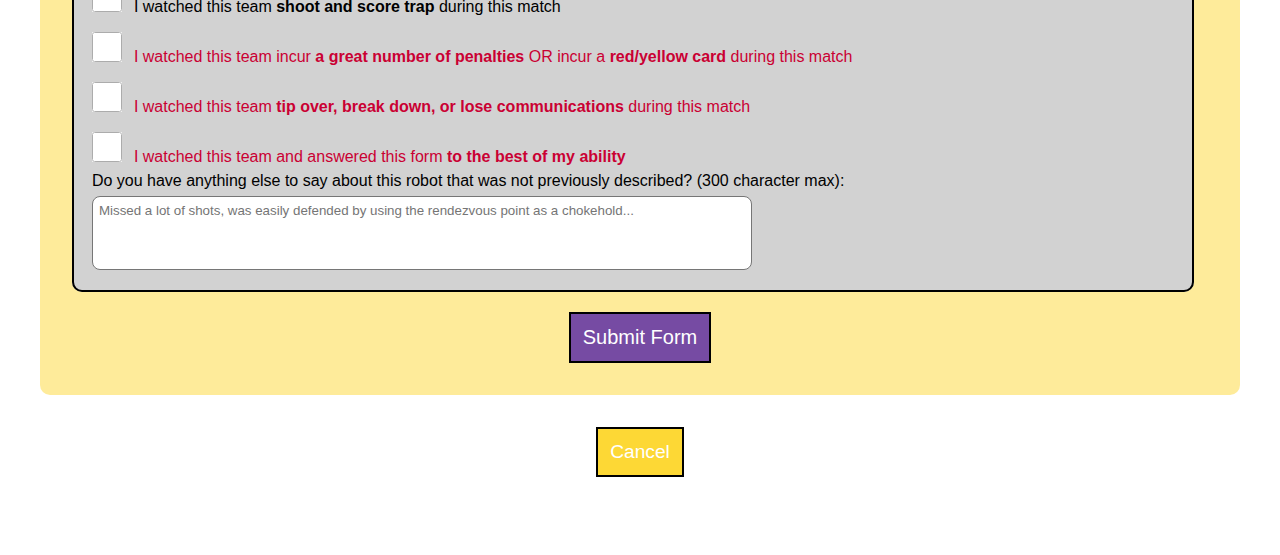
<file: Scouting V2024.1.1/935scouting/interface/scout_form.html>
<!DOCTYPE html>
<html>
	<head>
		<meta charset="utf-8">
		<title>New Report : 935 Scouting</title>
		<script type="text/javascript"></script>
		<link href="../script/choices-library/styles/choices.min.css" rel="stylesheet">
		<link href="../data/styles.css" rel="stylesheet" type="text/css">
		<!-- Include choices library -->
		<script type="text/javascript" src="../script/choices-library/scripts/choices.min.js"></script>
	</head>
	<body onload="pick_button(); climbInputDisabling(); defenseInputDisabling();">
		<h1>NEW SCOUTING REPORT</h1>
		<div class="buttonList" id="switchFormButton" style="margin-bottom: 36px;">
			<div class="tooltip">
				<span class="tooltiptext">Switch to the verbal form if you're collecting team data by talking to people in the pits.</span>
				<a href="verbal_form.html">Verbal Form</a>
			</div>
		</div>
		<form id="scout" action="" onsubmit="return false">
			
			<fieldset>
				<input type="hidden" id="formtype" name="formtype" value="match">
				<div class="tooltip">
					<span class="tooltiptext">Make sure to spell your name the same way on every form. Use first name and last inital (i.e. John S)</span>
					<label for="name">Scouter Name</label>
				</div>
				<input id="inName" name="name" required>
				<br>
				<span id="teamname" style="float: right; text-align: center; margin-right: 12px; transform: translateY(10px);">Type a team number to verify their name here</span>
				<div class="tooltip">
					<span class="tooltiptext">Enter the team number of the team you are currently scouting.</span>
					<label for="teamno">Team #</label>
				</div>
				<input id="inTeamno" name="teamno" autocomplete="off" required onInput="append_team_name()"><br>
				<label for="matchno" style="clear: both;">Qualification Match #</label><input id="inMatchno" autocomplete="off" name="matchno" required><br>
				<div class="tooltip">
					<span class="tooltiptext">Pick the event that the match occurred at. If this field is grayed out, then it has already been pre-selected.</span>
					<label for="eventkey">Event Name</label>
				</div>
				<select required class="form-control" name="inEventkey" id="inEventkey">
					<option value="cowtownthrowdown">cowtownthrowdown</option>
				</select>
				<br>
			</fieldset>
			
			<fieldset>
				<h3 class="fieldsetHead">Autonomous</h3>
				<label for="autocross"><strong>Autonomous</strong> - Autocross completion (did they cross the line in auto?)</label>
				<input type="checkbox" name="autocross" id="inAutocross" class="Checkboxes"><br>
				<label for="autolow"><strong>Autonomous</strong> - Notes in Amp</label>
				<input name="autolow" id="inAutolow" size="3" autocomplete="off" value="0" required>
				<div class="counterButtons" unselectable="on">
					<div class="increasebtn" onClick="incElement(document.getElementById('inAutolow'));">
						<span>&oplus;</span>
					</div>
					<div class="decreasebtn" onClick="decElement(document.getElementById('inAutolow'));">
						<span>&#8854;</span>
					</div>
				</div>
				<br>
				<label for="autohigh"><strong>Autonomous</strong> - Notes in Speaker</label>
				<input name="autohigh" id="inAutohigh" autocomplete="off" size="3" value="0" required>
				<div class="counterButtons" unselectable="on">
					<div class="increasebtn" onClick="incElement(document.getElementById('inAutohigh'));">
						<span>&oplus;</span>
					</div>
					<div class="decreasebtn" onClick="decElement(document.getElementById('inAutohigh'));">
						<span>&#8854;</span>
					</div>
				</div>
				<br>
			</fieldset>
			
			<fieldset>
				<h3 class="fieldsetHead">Teleoperated</h3>
				<label for="lowport"><strong>Teleop</strong> - Notes in Amp</label>
				<input name="lowport" id="inLowport" autocomplete="off" size="3" value="0" required>
				<div class="counterButtons" unselectable="on">
					<div class="increasebtn" onClick="incElement(document.getElementById('inLowport'));">
						<span>&oplus;</span>
					</div>
					<div class="decreasebtn" onClick="decElement(document.getElementById('inLowport'));">
						<span>&#8854;</span>
					</div>
				</div>
				<br>

				<label for="highport"><strong>Teleop</strong> - Notes in speaker</label>
				<input name="highport" id="inHighport" autocomplete="off" size="3" value="0" required>

				<div class="increasebtn" onClick="incElement(document.getElementById('inHighport'));">
					<span>&oplus;</span>
				</div>
				<div class="decreasebtn" onClick="decElement(document.getElementById('inHighport'));">
					<span>&#8854;</span>
				</div>

		
				<br>
				
				<div class="tooltip">
					<span class="tooltiptext"></span>
					<label for="cp2"><strong>Speaker</strong> - Can they shoot speaker</label>
				</div>
				<input type="checkbox" name="cp2" id="inCp2" class="Checkboxes"><br>
				
				<div class="tooltip">
					<span class="tooltiptext"></span>
					<label for="cp3"><strong>Amp</strong> - Can they make amp</label>
				</div>
				<input type="checkbox" name="cp3" id="inCp3" class="Checkboxes"><br>
			</fieldset>
			
			<fieldset>
				<h3 class="fieldsetHead">Defense</h3>
				<label for="defense"><strong>Defense</strong> - Did they attempt defense?</label>
				<select name="defense" id="inDefense" onChange="defenseInputDisabling()"> <!--onChange="defenseInputDisabling()"-->
					<option value="0">No</option>
					<option value="1">Yes</option>
				</select><br>
				<label for="defenserate"><strong>Defense</strong> - Rate performance</label>
				<select name="defenserate" id="inDefenserate" required>
					<option value="0">Didn't attempt</option>
					<option value="1">Poor - Failed to disrupt gameplay</option>
					<option value="2">Strong - Disrupted opposing scoring efforts</option>
				</select><br>
				<label for="defenseexp">Explain (80 character max):</label><input id="inDefenseexp" name="defenseexp" placeholder="Very physical, smashed into robots trying to shoot..." autocomplete="off" maxlength="80" size="90"><br>
			</fieldset>
			
			<fieldset>
				<h3 class="fieldsetHead">Endgame</h3>
				<div class="tooltip">
					<span class="tooltiptext">Mark "None" if the team failed to reach the rendezvous point. Mark "Parked" if the team's climb failed, or if they just sat in the rendezvous point.</span>
					<label for="climb"><strong>Climb</strong> - Success</label>
				</div>
				<select name="climb" id="inClimb" onChange="climbInputDisabling()">
					<option value="0">None</option>
					<option value="1">Parked</option>
					<option value="2">Climbed</option>
				</select><br>
				<div class="tooltip">
					<span class="tooltiptext">Check this box if the team clearly TRIED to climb but was unsuccessful due to mechanism failure, external influence, etc.</span>
					<label for="climbattempt"><strong>Climb</strong> - Failed attempt?</label>
				</div>
				<input type="checkbox" name="climbattempt" id="inClimbattempt" class="Checkboxes"><br>
				<div class="tooltip">
					<span class="tooltiptext">Mark this box if the team balanced the climbing bar AND did it while another robot climbed.</span>
					<label for="climblevel"><strong>Climb</strong> - Harmony?</label>
				</div>
				<select name="climblevel" id="inClimblevel" required>
					<option value="0">No</option>
					<option value="1">Yes</option>
				</select><br>
			</fieldset>
			
			<fieldset>
				<h3 class="fieldsetHead">Miscellaneous</h3>
				<input type="checkbox" name="inner" id="inInner" class="Checkboxes"><label for="inner">I watched this team <strong>shoot and score trap</strong> during this match</label><br>
				<input type="checkbox" name="penalties" id="inPenalties" class="Checkboxes"><label for="penalties" style="color: #CA0033">I watched this team incur <strong>a great number of penalties</strong> OR incur a <strong>red/yellow card</strong> during this match</label><br>
				<input type="checkbox" name="breakdown" id="inBreakdown" class="Checkboxes"><label for="breakdown" style="color: #CA0033">I watched this team <strong>tip over, break down, or lose communications</strong> during this match</label><br>
				<input type="checkbox" name="Scouter" id="inScouter" class="Checkboxes"><label for="Scouter" style="color: #CA0033">I watched this team and answered this form <strong>to the best of my ability</strong></label><br>
				<label for="comments">Do you have anything else to say about this robot that was not previously described? (300 character max):</label><br>
				<textarea id="inComments" name="comments" rows="4" cols="85" maxlength="300" placeholder="Missed a lot of shots, was easily defended by using the rendezvous point as a chokehold..."></textarea>
			</fieldset>
			
			<input type="submit" value="Submit Form">
		</form>
		<div class="buttonList">
			<a id="cancelButton" href="scouter_main.html">Cancel</a>
		</div>
		<script type="text/javascript" src="../data/settings.js"></script>
		<script type="text/javascript" src="../script/get_team_name.js"></script>
		<script type="text/javascript" src="../script/submit_report.js"></script>
		<script type="text/javascript" src="../script/get_version.js"></script>
		<script type="text/javascript" src="../script/get_event_keys.js"></script>
		<script>
			get_version();
		document.querySelector("h4 span").innerHTML = get_version_string();
		function preventBack() {
            window.history.forward(); 
        }
        
        setTimeout("preventBack()", 0);
			
			function pick_button() {
				if (localStorage.source == "master") document.getElementById("cancelButton").href = "master_main.html";
			}
			
			// Initialize event key select box
			const choices = new Choices(document.getElementById("inEventkey"), {
				itemSelectText: "cowtownthrowdown"
			});
			choices.setChoices(get_all_event_names().map(name => {
				return { value: ALL_EVENT_KEYS[name], label: name };
			}), "value", "label");

			if (localStorage.source == "scout") {
				if (default_event_key != "") choices.setChoiceByValue(default_event_key);
				if (!allow_event_key_edits) choices.disable();
			} else if (localStorage.source == "edit") {
				// Prefill form inputs with edit data and remove button to go to other form type
				document.getElementById("switchFormButton").style.display = "none";
				document.querySelector("input[type='submit']").value = "Finish Edits";
				document.querySelector("body h1").innerHTML = "EDIT SCOUTING REPORT";
				document.querySelector("head title").innerHTML = "Edit Report :: 4855 Scouting";
				var formID = localStorage.editID;
				
				// Parse out form
				var form = JSON.parse(localStorage.getItem(formID));
				
				document.getElementById("inName").value = form.name;
				document.getElementById("inTeamno").value = form.teamno;
				document.getElementById("inTeamno").disabled = true;
				document.getElementById("inMatchno").value = form.matchno;
				choices.setChoiceByValue(form.eventkey);
				document.getElementById("inAutocross").checked = form.autocross == "1";
				document.getElementById("inAutolow").value = form.autolow;
				document.getElementById("inAutohigh").value = form.autohigh;
				document.getElementById("inLowport").value = form.lowport;
				document.getElementById("inHighport").value = form.highport;
				document.getElementById("inCp2").checked = form.cp2 == "1";
				document.getElementById("inCp3").checked = form.cp3 == "1";
				document.getElementById("inDefense").value = form.defense;
				document.getElementById("inDefenseexp").value = form.defenseexp;
				document.getElementById("inDefenserate").value = form.defenserate;
				document.getElementById("inClimb").value = form.climb;
				document.getElementById("inClimblevel").value = form.climblevel;
				document.getElementById("inClimbattempt").value = form.climbattempt == "true";
				document.getElementById("inInner").checked = form.inner == "true";
				document.getElementById("inPenalties").checked = form.penalties == "true";
				document.getElementById("inBreakdown").checked = form.breakdown == "true";
				document.getElementById("inComments").value = form.comments;
				append_team_name();
				climbInputDisabling();
				defenseInputDisabling();
				
				if (localStorage.masterInit) {
					document.getElementById("cancelButton").href = "master_view_team.html";
					localStorage.currentTeam = localStorage.editTeamno;
				} else {
					document.getElementById("cancelButton").href = "scout_view_data.html";
					localStorage.currentID = "form-" + localStorage.editTeamno + "-" + localStorage.overrideEditID;
				}
			}
			
			function append_team_name() {
				var teamno = document.getElementById("inTeamno").value;
				var val = document.getElementById("teamname");
				if (teamno != "") {
					val.innerHTML = "<h3 style='margin: 0;'>Team " + teamno + "</h3><br>" + get_team_name(teamno);
				} else val.innerHTML = "Type a team number to verify their name here";
			}
			
			// Increments a specific form value
			function incElement(elm) {
				if (!Number.isInteger(Number(elm.value))) elm.value = "1"; else elm.value = Number(elm.value) + 1;
			}
			
			// Decrements a specific form value
			function decElement(elm) {
				if (!Number.isInteger(Number(elm.value)) || Number(elm.value) <= 0) elm.value = "0"; else elm.value = Number(elm.value) - 1;
			}
			
			// Changes ability to edit balance/failed climb fields depending on the value of the climbing field
			function climbInputDisabling() {
				var climbVal = document.getElementById("inClimb").value;
				if (climbVal == "2") {
					// CLIMB was marked
					document.getElementById("inClimbattempt").checked = false;
					document.getElementById("inClimbattempt").disabled = true;
					document.getElementById("inClimblevel").disabled = false;
				} else {
					// NO CLIMB was marked
					document.getElementById("inClimbattempt").disabled = false;
					document.getElementById("inClimblevel").disabled = true;
					document.getElementById("inClimblevel").value = "0";
				}
			}
			
			function defenseInputDisabling() {
				var defenseVal = document.getElementById("inDefense").value;
				if (defenseVal == "1") {
					// DEFENSE was marked
					document.getElementById("inDefenserate").disabled = false;
					document.getElementById("inDefenseexp").disabled = false;
					document.getElementById("inDefenserate").value = "1";
				} else {
					// NO DEFENSE was marked
					document.getElementById("inDefenserate").value = "0";
					document.getElementById("inDefenseexp").value = "";
					document.getElementById("inDefenserate").disabled = true;
					document.getElementById("inDefenseexp").disabled = true;
				} 
			}
			
			// When the window is closed, reset all resources
			window.addEventListener("beforeunload", function() {
				if (localStorage.source == "edit") {
					localStorage.overrideEditID = "";
					localStorage.editTeamno = "";
					localStorage.editID = "";
				}
			});
		</script>
	</body>
</html>
</file>
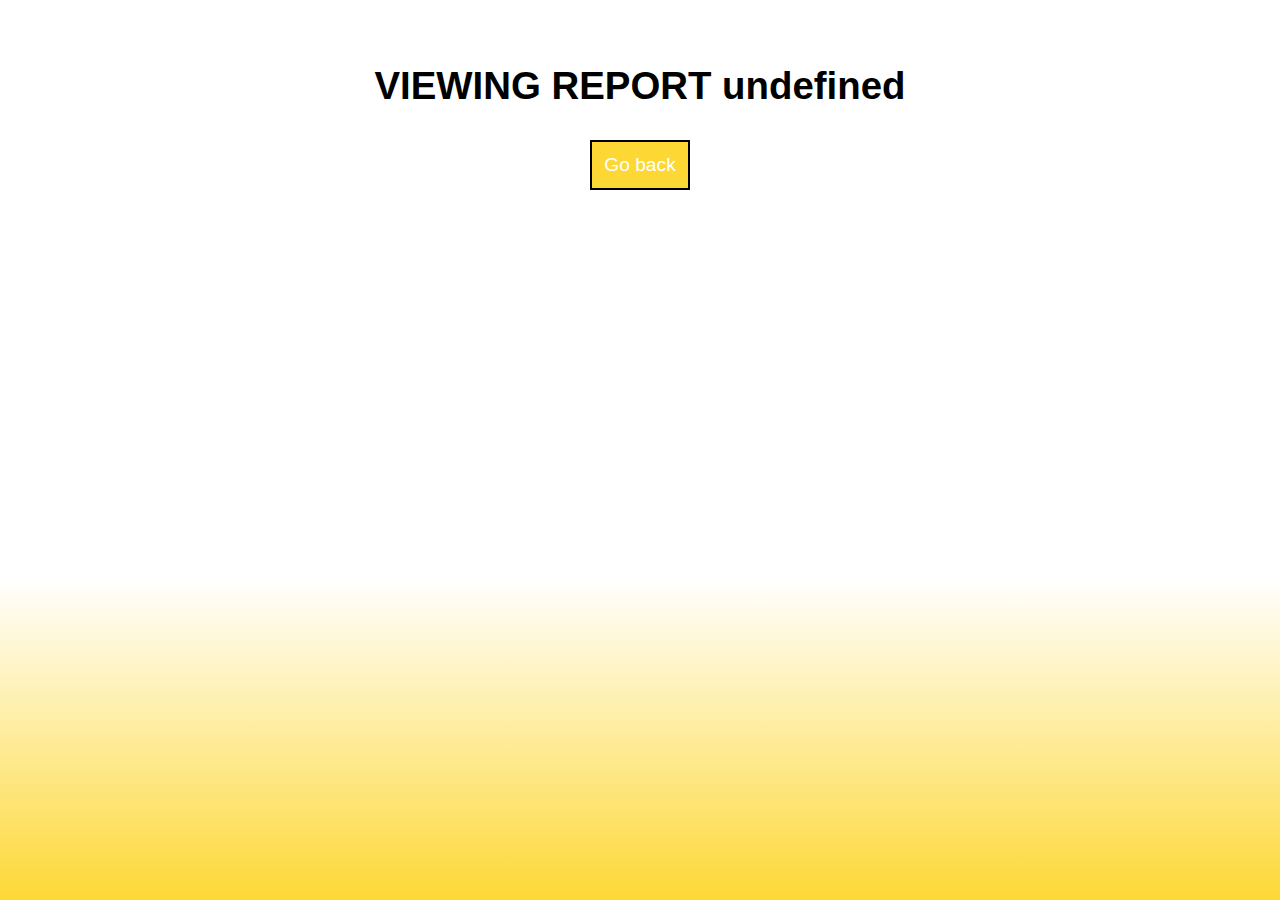
<file: Scouting V2024.1.1/935scouting/interface/scout_view_data.html>
<!DOCTYPE html>
<html>
	<head>
		<meta charset="utf-8">
		<title>View Report : 935 Scouting</title>
		<script type="text/javascript"></script>
		<link href="../data/styles.css" rel="stylesheet" type="text/css">
	</head>
	<body onload="load_data()">
		<h1 id="reportDisplay">VIEWING REPORT </h1>
		<div id="reportList">
			
		</div>
		<div id="buttonList">
			<a href="scouter_main.html">Go back</a>
		</div>
		
		<script type="text/javascript" src="../script/extract_data.js"></script>
		<script type="text/javascript" src="../script/show_data.js"></script>
		<script type="text/javascript" src="../script/get_team_name.js"></script>
		<script type="text/javascript" src="../script/get_match_key.js"></script>
		<script type="text/javascript" src="../script/calculate_rpi.js"></script>
		<script>
			get_version();
		document.querySelector("h4 span").innerHTML = get_version_string();
		function preventBack() {
            window.history.forward(); 
        }
        
        setTimeout("preventBack()", 0);
			function load_data() {
				// Display report number
				document.getElementById("reportDisplay").innerHTML += localStorage.currentID;
				
				// Extract report information
				var myJSON = localStorage.getItem(localStorage.currentID);
				var myForm = JSON.parse(myJSON);
				
				form_print_data(myForm, document.getElementById("reportList"));
			}
		</script>
	</body>
</html>
</file>
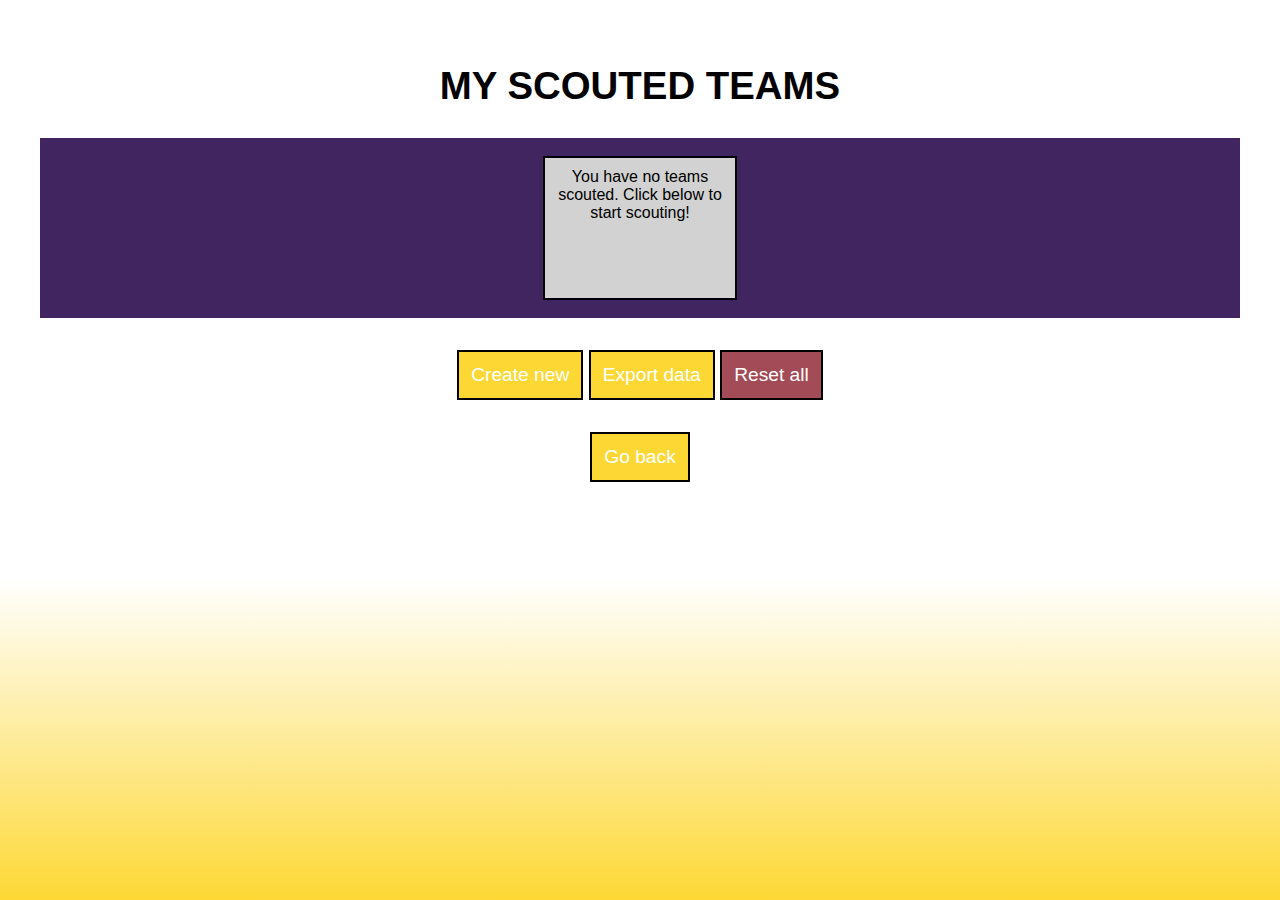
<file: Scouting V2024.1.1/935scouting/interface/scouter_main.html>
<!DOCTYPE html>
<html>
	<head>
		<meta charset="utf-8">
		<title>Scouter : 935 Scouting</title>
		<script type="text/javascript"></script>
		<link href="../data/styles.css" rel="stylesheet" type="text/css">
	</head>
	<body onload="load_data()">
		<h1>MY SCOUTED TEAMS</h1>
		<ul id="scoutedList">
			<li>You have no teams scouted. Click below to start scouting!</li>
		</ul>
		<div class="buttonList">
			<a id="NEWBUTTON" href="scout_form.html" onclick="set_source()">Create new</a>
			<div class="tooltip">
				<span class="tooltiptext">This button will download a file containing all the data you've made onto your hard drive. Do this if you want to save where you're at or if you need to send data to your master scouter.</span>
				<a href="#" onclick="export_data('scouter')">Export data</a>
			</div>
			<div class="tooltip">
				<span class="tooltiptext">Make sure you've exported your data before clicking this button. Resetting will clear all the forms from your database and cannot be undone!</span>
				<a class="clearButton" href="scouter_main.html" onclick="reset_data()">Reset all</a>
			</div>
		</div>
		<div class="buttonList">
			<a href="../index.html">Go back</a>
		</div>
		<script type="text/javascript" src="../script/get_version.js"></script>
		<script type="text/javascript" src="../script/get_team_name.js"></script>
		<script type="text/javascript" src="../script/export_data.js"></script>
		<script>
			get_version();
		document.querySelector("h4 span").innerHTML = get_version_string();
		function preventBack() {
            window.history.forward(); 
        }
        
        setTimeout("preventBack()", 0);
			function set_source() {
				localStorage.source = "scout";
				localStorage.editID = "";
				localStorage.overrideEditID = "";
				if (localStorage.masterInit) {
					alert("WARNING: You already have data submitted as a master scouter. You must first reset your data there before you can submit data as a scouter.");
					document.getElementById("NEWBUTTON").href = "/index.html";
				}
			}
			function load_data() {
				let init = localStorage.init;
				if (init) {
					// Show the form IDs of all forms that have been completed
					document.getElementById("scoutedList").innerHTML = "";
					if (typeof localStorage.currentID !== "undefined") localStorage.removeItem("currentID");
					var teamList = JSON.parse(localStorage.teamList);
					var formList = JSON.parse(localStorage.formList);
					var ds = "", fid = "";	// Display string, Form ID
					for (let i = 0; i < localStorage.sheets; i ++) {
						fid = "form-" + teamList[i] + "-" + formList[i];
						ds = "<li><h2>" + teamList[i] + "</h2><h3>" + get_team_name(teamList[i]) + "</h3><a href='scout_view_data.html' onclick='set_view_data(" + '"' + fid + '"' + ")'>" + fid + "</li>";
						document.getElementById("scoutedList").innerHTML += ds;
					}
				}
			}
			function set_view_data(id) {
				localStorage.currentID = id;
			}
			function reset_data() {
				// Remove everything from localStorage
				localStorage.clear();
				var teamList = JSON.parse(localStorage.teamList);
				var formList = JSON.parse(localStorage.formList);
				for (let i = 0; i < localStorage.sheets; i ++) {
					localStorage.removeItem("form-" + teamList[i] + "-" + formList[i]);
				}
				localStorage.removeItem("init");
				localStorage.removeItem("sheets");
				localStorage.removeItem("teamList");
				localStorage.removeItem("formList");
			}
		</script>
	</body>
</html>
</file>
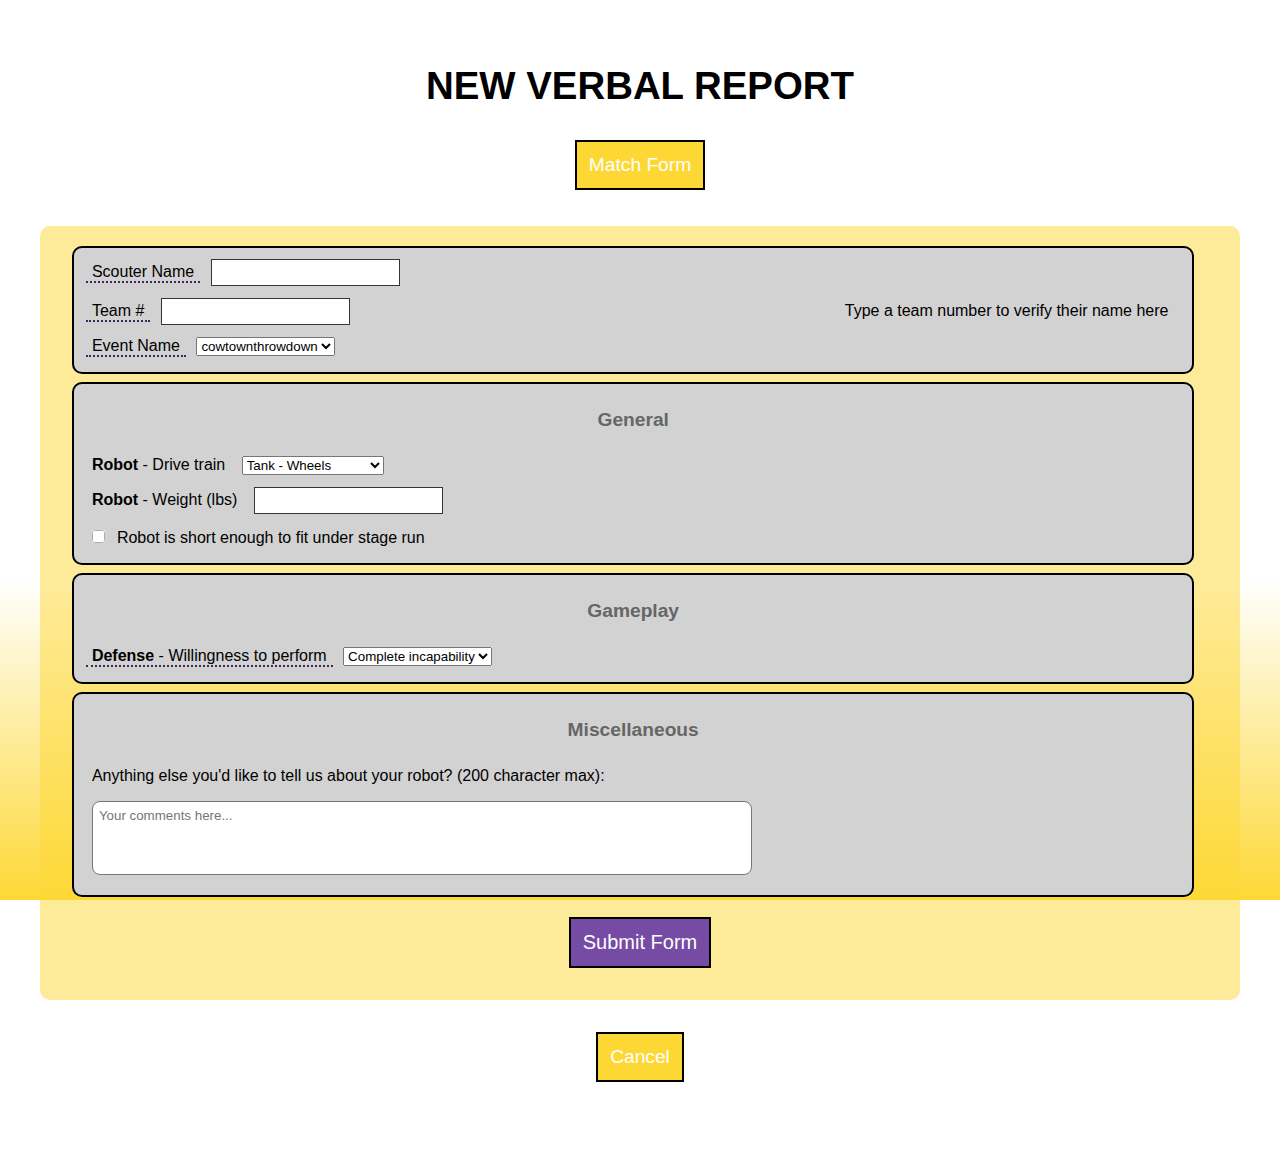
<file: Scouting V2024.1.1/935scouting/interface/verbal_form.html>
<!DOCTYPE html>
<html>
	<head>
		<meta charset="utf-8">
		<title>New Verbal Report : 935 Scouting</title>
		<script type="text/javascript"></script>
		<link href="../script/choices-library/styles/choices.min.css" rel="stylesheet">
		<link href="../data/styles.css" rel="stylesheet" type="text/css">
		<!-- Include choices library -->
		<script type="text/javascript" src="../script/choices-library/scripts/choices.min.js"></script>
	</head>
	<body onload="pick_button()">
		<h1>NEW VERBAL REPORT</h1>
		<div class="buttonList" id="switchFormButton" style="margin-bottom: 36px;">
			<div class="tooltip">
				<span class="tooltiptext">Switch to the match form if you're collecting data by watching a team compete.</span>
				<a href="scout_form.html">Match Form</a>
			</div>
		</div>
		<form id="scout" action="" onsubmit="return false">
			
			<fieldset>
				<input type="hidden" id="formtype" name="formtype" value="verbal">
				<div class="tooltip">
					<span class="tooltiptext">Make sure to spell your name the same way on every form. Use first name and last inital (i.e. John S)</span>
					<label for="name">Scouter Name</label>
				</div>
				<input id="inName" name="name" required><br>
				<span id="teamname" style="float: right; text-align: center; margin-right: 12px; transform: translateY(10px);">Type a team number to verify their name here</span>
				<div class="tooltip">
					<span class="tooltiptext">Enter the team number of the team you are currently scouting.</span>
					<label for="teamno">Team #</label>
				</div>
				<input id="inTeamno" name="teamno" autocomplete="off" required onInput="append_team_name()"><br>
				<div class="tooltip">
					<span class="tooltiptext">Pick the event that this data was gathered at. If this field is grayed out, then it has already been pre-selected.</span>
					<label for="eventkey">Event Name</label>
				</div>
				<select required class="form-control" name="inEventkey" id="inEventkey">
					<option value="cowtownthrowdown">cowtownthrowdown</option>
				</select>
			</fieldset>
			
			<fieldset>
				<h3 class="fieldsetHead">General</h3>
				<label for="drivetrain"><strong>Robot</strong> - Drive train</label>
				<select name="drivetrain" id="inDrivetrain" required>
					<option value="Tank">Tank - Wheels</option>
					<option value="Tank-Treaded">Tank - Tank Treads</option>
					<option value="Tank Omni-Wheeled">Tank - Omni Wheels</option>
					<option value="Mecanum">Mecanum</option>
					<option value="Swerve">Swerve</option>
					<option value="Other">Other</option>
				</select><br>
				<label for="weight"><strong>Robot</strong> - Weight (lbs)</label>
				<input name="weight" id="inWeight" autocomplete="off" required><br>
				<input type="checkbox" name="trench" id="inTrench"><label for="trench">Robot is short enough to fit under stage run</label><br>
			</fieldset>
			
			<fieldset>
				<h3 class="fieldsetHead">Gameplay</h3>
				<!--
				<label for="innerport"><strong>Power Port</strong> - Inner port hit rate</label>
				<select name="innerport" id="inInnerport" required>
					<option value="0">Unable to hit consistently</option>
					<option value="1">Usually hits consistently</option>
				</select><br>	we haven't used this data for anything yet. removing for now-->
				<div class="tooltip">
					<span class="tooltiptext">"Is your team willing to play defense or would you rather not?"</span>
					<label for="defense"><strong>Defense</strong> - Willingness to perform</label>
				</div>
				<select name="defense" id="inDefense" required>
					<option value="0">Complete incapability</option>
					<option value="1">Would rather not</option>
					<option value="2">Able and willing</option>
				</select><br>
				<!--<input type="checkbox" name="cp2" id="inCp2"><label for="cp2">Able to spin the control panel to activate Stage 2</label><br>
				<input type="checkbox" name="cp3" id="inCp3"><label for="cp3">Able to spin the control panel to activate Stage 3</label><br>-->
			</fieldset>
			
			<fieldset>
				<h3 class="fieldsetHead">Miscellaneous</h3>
				<label for="comments" style="display: inline-block; margin-top: 7px;">Anything else you'd like to tell us about your robot? (200 character max):</label><br>
				<textarea id="inComments" name="comments" rows="4" cols="85" maxlength="200" placeholder="Your comments here..."></textarea>
			</fieldset>
			
			<input type="submit" value="Submit Form">
		</form>
		<div class="buttonList">
			<a id="cancelButton" href="scouter_main.html">Cancel</a>
		</div>
		<script type="text/javascript" src="../data/settings.js"></script>
		<script type="text/javascript" src="../script/get_team_name.js"></script>
		<script type="text/javascript" src="../script/submit_report.js"></script>
		<script type="text/javascript" src="../script/get_version.js"></script>
		<script type="text/javascript" src="../script/get_event_keys.js"></script>
		<script>
			get_version();
		document.querySelector("h4 span").innerHTML = get_version_string();
		function preventBack() {
            window.history.forward(); 
        }
        
        setTimeout("preventBack()", 0);
			function pick_button() {
				if (localStorage.source == "master") document.getElementById("cancelButton").href = "master_main.html";
			}
			
			// Initialize event key select box
			const choices = new Choices(document.getElementById("inEventkey"), {
				itemSelectText: ""
			});
			choices.setChoices(get_all_event_names().map(name => {
				return { value: ALL_EVENT_KEYS[name], label: name };
			}), "value", "label");

			if (localStorage.source == "scout") {
				if (default_event_key != "") choices.setChoiceByValue(default_event_key);
				if (!allow_event_key_edits) choices.disable();
			} else if (localStorage.source == "edit") {
				// Prefill form inputs with edit data and remove button to go to other form type
				document.getElementById("switchFormButton").style.display = "none";
				document.querySelector("input[type='submit']").value = "Finish Edits";
				document.querySelector("body h1").innerHTML = "EDIT VERBAL REPORT";
				document.querySelector("head title").innerHTML = "Edit Verbal Report :: 4855 Scouting";
				var formID = localStorage.editID;
				
				// Parse out form
				var form = JSON.parse(localStorage.getItem(formID));
				
				document.getElementById("inName").value = form.name;
				document.getElementById("inTeamno").value = form.teamno;
				document.getElementById("inTeamno").disabled = true;
				choices.setChoiceByValue(form.eventkey);
				document.getElementById("inDrivetrain").value = form.drivetrain;
				document.getElementById("inWeight").value = form.weight;
				document.getElementById("inDefense").value = form.defense;
				document.getElementById("inCp2").checked = form.cp2 == "1";
				document.getElementById("inCp3").checked = form.cp3 == "1";
				document.getElementById("inDefense").value = form.defense;
				document.getElementById("inComments").value = form.comments;
				append_team_name();
				
				if (localStorage.masterInit) {
					document.getElementById("cancelButton").href = "master_view_team.html";
					localStorage.currentTeam = localStorage.editTeamno;
				} else {
					document.getElementById("cancelButton").href = "scout_view_data.html";
					localStorage.currentID = "form-" + localStorage.editTeamno + "-" + localStorage.overrideEditID;
				}
			}
			
			function append_team_name() {
				var teamno = document.getElementById("inTeamno").value;
				var val = document.getElementById("teamname");
				if (teamno != "") {
					val.innerHTML = "<h3 style='margin: 0;'>Team " + teamno + "</h3><br>" + get_team_name(teamno);
				} else val.innerHTML = "Type a team number to verify their name here";
			}
			
			// When the window is closed, reset all resources
			window.addEventListener("beforeunload", function() {
				if (localStorage.source == "edit") {
					localStorage.overrideEditID = "";
					localStorage.editTeamno = "";
					localStorage.editID = "";
				}
			});
		</script>
	</body>
</html>
</file>
<file: Scouting V2024.1.1/935scouting/data/styles.css>
/* CSS Document */
html {
	min-height: 100%;
}
body {
	padding: 30px 2% 70px;
	font-family: "Gill Sans", "Gill Sans MT", "Myriad Pro", "DejaVu Sans Condensed", Helvetica, Arial, "sans-serif";
	background-image: -webkit-linear-gradient(270deg,rgba(255,255,255,1.00) 64.25%,#fdd835 100%);
	background-image: -moz-linear-gradient(270deg,rgba(255,255,255,1.00) 64.25%,#fdd835 100%);
	background-image: -o-linear-gradient(270deg,rgba(255,255,255,1.00) 64.25%,#fdd835 100%);
	background-image: linear-gradient(180deg,rgba(255,255,255,1.00) 64.25%,#fdd835 100%);
	background-repeat: no-repeat;
	background-size: cover;
	background-position: bottom;
	background-attachment: fixed;
	text-align: center;
}
h1 {
	text-align: center;
	font-size: 240%;
}
h2 {
	color: #412561;
}
h3 {
	text-align: center;
}
strong {
	text-decoration: none;
}
a {
	font-weight: 250;
	color: #6E3FA5;
	text-decoration: none;
}
a:hover {
	color: black;
}
h2 a {
	font-weight: bold;
}
.tooltip {
  	position: relative;
  	display: inline-block;
  	border-bottom: 2px dotted #412561;
}
.tooltip .tooltiptext {
  	opacity: 0;
	visibility: hidden;
  	background-color: rgba(15, 15, 15, .8);
  	color: white;
  	text-align: center;
  	padding: 4px 8px;
  	border-radius: 2px;
 	transition: opacity .3s;
	font-size: 11pt;
	
	width: 250px;
  	bottom: 100%;
  	left: 50%;
  	margin-left: -125px;
  	position: absolute;
  	z-index: 1;
}
.tooltip:hover .tooltiptext {
  	opacity: 1;
	visibility: visible;
}
.buttonList .tooltip, .defenseCheckbox .tooltip {
	border-bottom: none;
}

#titleRam {
	width: 100px;
	margin: auto;
	display: block;
	height: auto;
}
#footerImg {
	width: 125px;
	margin: auto;
	display: block;
	height: auto;
}
#buttonList, .buttonList {
	text-align: center;
	margin-top: 32px;
	font-size: 120%;
}
#buttonList a, .buttonList a {
	background-color: #fdd835;
	color: white;
	display: inline-block;
	border: 2px solid #000;
	padding: 12px;
	text-decoration: none;
}
#buttonList a:hover, .buttonList a:hover {
	background-color: black;
	border-color: #fdd835;
	border-radius: 20px;
}
.buttonList .clearButton, #buttonList .clearButton {
	background-color: #A34B56;
}
.buttonList .clearButton:hover, #buttonList .clearButton:hover {
	background-color: #C37C7C;
}
#rpiRankInfo {
	background-color: #D2D2D2;
	border: 2px solid black;
	max-width: 700px;
	padding: 12px;
	margin: 20px auto;
}
#rpiRankInfo ol {
	text-align: center;
	font-size: 110%;
	padding-left: 0;
	margin-top: 26px;
	list-style-position: inside;
}

/*Display styles for items on a scouter's or a master's data sheet list*/
#scoutedList, #masterTeamList {
	margin: 30px 6px 24px;
	list-style-type: none;
	padding: 12px;
	background-color: #412561;
	text-align: center;
}
#scoutedList li, #masterTeamList li {
	padding: 10px;
	display: inline-block;
	border-width: 2px;
	margin: 6px;
	border-style: solid;
	background-color: #D2D2D2;
	width: 170px;
	vertical-align: middle;
	height: 120px;
}
#scoutedList li h2, #masterTeamList h2 {
	text-align: center;
	font-size: 140%;
	padding: 0;
	margin: 8px 0;
}
#scoutedList li h3, #masterTeamList h3 {
	text-align: center;
	font-size: 105%;
	font-style: italic;
	font-weight: normal;
	margin: 10px 0 12px;
}
#sheetsNo {
	text-align: center;
	font-size: 85%;
}
.matchDupe {
	border: 2px solid black;
	border-radius: 16px;
	background-color: #A34B56;
	color: white;
	width: 22px;
	height: 22px;
	display: block;
	position: absolute;
	font-size: 110%;
	right: 62px;
}
.matchDupeIcon {
	position: absolute;
}
#tbalink {
	text-align: center;
}
#tbalink a {
	font-weight: normal;
	font-style: italic;
}
#rpiInfo h3 {
	color: #412561;
	font-size: 160%;
	margin: 8px 0 12px;
}
#rpi, .overview h4 {
	margin: 6px 0;
}
#rpi {
	font-size: 120%;
}
#rpiInfo {
	border: 2px solid #000;
	padding: 16px;
	margin: 14px auto;
	max-width: 700px;
	display: block;
	text-align: center;
	background-color: #D2D2D2;
}
.overview {
	display: inline-block;
	width: 45%;
	margin: 10px 6px;
	text-align: center;
	vertical-align: top;
}
.overview p {
	margin: 6px 0;
}
#rpiAdjusts {
	text-align: center;
	font-style: italic;
	margin-bottom: 12px;
}
#bestScouters {
	display: none;
	text-align: center;
	border: 2px solid #000;
	background-color: #E7E7E7;
	padding: 8px 0;
	margin: 48px auto;
	max-width: 500px;
}
#bestScouters ol {
	padding-left: 0;
	text-align: center;
	list-style-position: inside;
}
#bestScouters ol li {
	padding-bottom: 6px;
}

/*Display styles for a form's data*/
.formData {
	padding: 12px;
	margin: 12px;
	max-width: 400px;
	border: 2px solid #000;
	display: inline-block;
	background-color: #D2D2D2;
}
.formData h2 {
	text-align: center;
	font-size: 200%;
	padding: 0;
	margin: 10px 0 10px;
}
.formData h3 {
	text-align: center;
	font-size: 130%;
	font-style: italic;
	font-weight: normal;
}
.formData ul {
	list-style-type: none;
	padding: 0 0 16px;
}
.formData ul li {
	text-align: center;
}

/*Display styles for a list of forms (or just one form) that have all their data being shown*/
#teamReports {
	text-align: center;
	background-color: #412561;
}
#teamReports .formData {
	vertical-align: middle;
}
#reportList {
	display: block;
	width: 100%;
	text-align: center;
}
#reportList .formData {
	max-width: 500px;
}
.rate {
	font-weight: 260;
	font-size: 115%;
	text-decoration: underline;
}
.breaksmall {
	display: block;
	margin-top: 12px;
}

/*Display styles for the scouting form element itself as well as the form to filter RPI rankings*/
input {
	border: 1px solid #353535;
}
/* Searchable dropdown styles */
.choices {
	margin: 6px;
	margin-bottom: -10px !important;
	width: 300px;
	height: 24px;
	border: 1px solid #353535;
	display: inline-block;
}
.choices__inner {
	padding-top: 3.5px;
	min-height: 0px;
	width: 283px;
	border-radius: 0px;
}
.choices__list--single {
	padding: 0px;
}
.choices__list--dropdown .choices__item--selectable {
	padding-right: 0px;
}

#scout {
	padding: 12px 24px;
	margin: 0 0.5%;
	background-color: rgb(253, 216, 53, 0.5);
	border-radius: 10px;
}
#rpilist {
	text-align: center;
	margin: 16px 0;;
	width: 100%;
	border-bottom: 2px solid black;
}
#scout label, #scout input, #scout textarea, #scout select, #rpilist label, #rpilist select, #rpilist input {
	margin: 6px;
	display: inline;
}
#scout label , #scout input[type="checkbox"]{
	margin: 10px 6px;
}
#scout input {
	box-shadow: inset 0 0 0.25rem #fff;
	resize: none;
	padding: 5px;
}
#scout textarea {
	padding: 6px;
	font-family: "Gill Sans", "Gill Sans MT", "Myriad Pro", "DejaVu Sans Condensed", Helvetica, Arial, "sans-serif";
	border-radius: 8px;
  	box-shadow: inset 0 0 0.25rem #fff;
	resize: none;
}
#scout fieldset {
	margin: 8px;
	border: 2px solid #000;
	background-color: #D2D2D2;
}
#scout input[type="submit"], #rpilist input[type="button"]{
	background-color: #764BA3;
	font-family: "Gill Sans", "Gill Sans MT", "Myriad Pro", "DejaVu Sans Condensed", Helvetica, Arial, "sans-serif";
	font-size: 125%;
	color: white;
	display: inline-block;
	border: 2px solid #000;
	display: block;
	padding: 12px;
	text-decoration: none;
	box-shadow: none;
	margin: 20px auto;
}
#scout input[type="submit"]:hover, #rpilist input[type="button"]:hover  {
	background-color: #9f7cc3;
	cursor: pointer;
}
.counterButtons {
	display: inline-block;
	transform: translateY(5px);
	user-select: none;
}
.counterButtons .countButton {
	border: 2px solid black;
	width: 38px;
	height: 13px;
	line-height: 0;
	text-align: center;
	background-color: #000;
	color: white;
}
.counterButtons .countButton span {
	line-height: 50%;
}
.counterButtons .countButton:hover {
	cursor: pointer;
	background-color: #9f7cc3;
}
.counterButtons .countButton:active {
	background-color: #CAB7DE;
}
.fieldsetHead {
	text-align: center;
	font-size: 120%;
	color: #666666;
}

/* Display styles for the import screen AND the simulate match screen*/
#import {
	padding: 12px 24px;
	margin: 45px auto;
	background-color: #412561;
	display: block;
	width: 300px;
	text-align: center;
}
#import input[type="file"] {
	text-align: center;
	color: white;
	font-size: 100%;
}
#import input[type="submit"], #simulateForm input[type="submit"] {
	background-color: #764BA3;
	font-family: "Gill Sans", "Gill Sans MT", "Myriad Pro", "DejaVu Sans Condensed", Helvetica, Arial, "sans-serif";
	font-size: 125%;
	color: white;
	display: inline-block;
	border: 2px solid #000;
	display: block;
	padding: 12px;
	text-decoration: none;
	box-shadow: none;
	margin: 20px auto;
}
#import input[type="submit"]:hover, #simulateForm input[type="submit"]:hover  {
	background-color: #9f7cc3;
	cursor: pointer;
}
#simulateForm {
	text-align: center;
}
.allianceForm {
	max-width: 470px;
	width: 40%;
	display: inline-block;
	text-align: center;
	margin: 8px;
	border: 2px solid #000;
	background-color: #D2D2D2;
	padding: 10px 10px 30px;
	color: white;
}
#redAllianceForm {
	background-color: #660000;
}
#blueAllianceForm {
	background-color: #000066;
}
.teamSelect {
	margin: 7px;
}
#simMatchResults {
	max-width: 900px;
	padding: 8px;
	display: none;
	text-align: center;
	border: 2px solid #000;
	background-color: #D2D2D2;
	margin-top: 32px;
	margin-left: auto;
	margin-right: auto;
}
#projection {
	font-size: 130%;
}
.simTeamResults {
	width: 45%;
	display: inline-block;
	text-align: center;
	margin: 8px;
	border: 2px solid #000;
	vertical-align: middle;
	padding: 16px 0;
}
#redResults {
	background-color: #EEAAAA;
}
#blueResults {
	background-color: #AAAAEE;
}
.simDataBox {
	width: 45%;
	display: inline-block;
	text-align: center;
	vertical-align: middle;
	margin: 4px;
	border: 2px solid #000;
	background-color: #E7E7E7;
}
.simBreakdownBox {
	width: -moz-calc(100% - 24px);
	width: -webkit-calc(100% - 24px);
	width: -o-calc(100% - 24px);
	width: calc(100% - 24px);
	margin: 10px;
	display: inline-block;
	text-align: center;
	border: 2px solid #000;
	background-color: #E7E7E7;
	padding: 12px 0;
}
.simBreakdownBox p {
	margin: 10px 0;
}
.simRPBox {
	width: 26%;
	display: inline-block;
	text-align: center;
	vertical-align: middle;
	margin: 4px;
	border: 2px solid #000;
	border-radius: 8px;
	background-color: #565656;
	font-style: italic;
}
.simRPBox.complete {
	background-color: #FFFFFF;
	font-style: normal;
	font-weight: bold;
}
#simTeamAttributes {
	margin: 10px;
	display: block;
	text-align: center;
	border: 2px solid #000;
	background-color: #E7E7E7;
	padding: 12px 0;
}
#simGameBreakdown {
	margin: 10px;
	display: block;
	text-align: center;
	border: 2px solid #000;
	background-color: #E7E7E7;
	padding: 12px 0;
}
#simGameBreakdown table {
	margin: 0 auto;
	max-width: 600px;
}
#simGameBreakdown table td {
	padding: 6px;
}

/* Display styles for the picklist interface */

#pickChoices {
	text-align: center;
	background-color: #412561;
	padding: 16px;
}
.pickChoice {
	margin: 10px;
	display: inline-block;
	text-align: center;
	border: 2px solid #000;
	background-color: #E7E7E7;
	padding: 6px 0 8px;
	width: 140px;
	height: 90px;
	vertical-align: middle;
}
.pickChoice h3 {
	margin: 4px;
}
.pickChoice h4 {
	margin: 2px;
	font-size: 70%;
}
.pickChoice label {
	font-size: 60%;
	margin: 0 6px;
}
.pickChoice input {
	margin: 4px 16px;
}
#pickForm {
	text-align: center;
	margin: 20px 0;
}
#availableList {
	width: 100%;
	max-width: 600px;
	margin: 24px auto;
	text-align: center;
	border: 2px solid #000;
	background-color: #E7E7E7;
	padding: 16px;
}
#availableList table {
	margin: 0 auto;
	border-collapse: collapse;
}
#availableList table tr td {
	padding: 3px 6px;
}
#availableList table thead {
	font-weight: bold;
	color: #412561;
	font-size: 110%;
}
.pickrank {
	font-weight: bold;
	text-shadow: 2px 2px 4px #412561;
}
#pickCustom {
	text-align: center;
	max-width: 900px;
	width: 100%;
	margin: 24px auto;
}
#pickCustom .ctrl {
	display: inline-block;
	width: 200px;
	border: 2px solid #000;
	background-color: #412561;
	color: white;
	padding: 8px;
}
.increment countButton{
	background-color: #000;
}
.increasebtn{
	display: inline-block;
	font-size: xx-large;
	margin-right: 20px;
	cursor: pointer;
	-webkit-touch-callout: none;
	-webkit-user-select: none;
	-khtml-user-select: none;
	-moz-user-select: none;
	-ms-user-select: none;
	user-select: none;
	border: 1px solid black;
	height: 70px;
	width: 70px;
	text-align: center;
	border-radius: 5px;
	background-color: black;
	color: white;
	margin-top: 20px;

}
.decreasebtn{
	display: inline-block;
	font-size: xx-large;
	cursor: pointer;
	-webkit-touch-callout: none;
	-webkit-user-select: none;
	-khtml-user-select: none;
	-moz-user-select: none;
	-ms-user-select: none;
	user-select: none;
	border: 1px solid black;
	height: 70px;
	width: 70px;
	text-align: center;
	border-radius: 5px;
	background-color: black;
	color: white;
	margin-top: 20px;
	
}
.decreasebtn:hover{
	background-color: #000066;
}
.increasebtn:hover{
	background-color: #000066;
}
fieldset {
	border-radius: 10px;
	width: 95%;
	height: auto;
	text-align: left;
  }
form{
	text-align: center;
	display: inline-block;
	background-color: white;
	text-align: center;
	width: 95%;
}
fieldset:hover{
	background-color: red;
}
.Checkboxes{
	width: 30px;
	height: 30px;
}



.sidenav {
  height: 100%;
  width: 0;
  position: fixed;
  z-index: 1;
  top: 0;
  left: 0;
  background-color: #111;
  overflow-x: hidden;
  transition: 0.5s;
  padding-top: 60px;
}

.sidenav a {
  padding: 8px 8px 8px 32px;
  text-decoration: none;
  font-size: 25px;
  color: #818181;
  display: block;
  transition: 0.3s;
  background-color: black;
}

.sidenav a:hover {
  color: black;
  background-color: yellow;
}

.sidenav .closebtn {
  position: absolute;
  top: 0;
  right: 25px;
  font-size: 36px;
  margin-left: 50px;
}

@media screen and (max-height: 450px) {
  .sidenav {padding-top: 15px;}
  .sidenav a {font-size: 18px;}
}

#Navbar:hover{
	align-self: left;
	background-color: yellow;
}
#alignicons{
	text-align: left;
}
</file>
<file: Scouting V2024.1.1/935scouting/script/choices-library/styles/choices.min.css>
.choices{position:relative;overflow:hidden;margin-bottom:24px;font-size:16px}.choices:focus{outline:0}.choices:last-child{margin-bottom:0}.choices.is-open{overflow:initial}.choices.is-disabled .choices__inner,.choices.is-disabled .choices__input{background-color:#eaeaea;cursor:not-allowed;-webkit-user-select:none;-ms-user-select:none;user-select:none}.choices.is-disabled .choices__item{cursor:not-allowed}.choices [hidden]{display:none!important}.choices[data-type*=select-one]{cursor:pointer}.choices[data-type*=select-one] .choices__inner{padding-bottom:7.5px}.choices[data-type*=select-one] .choices__input{display:block;width:100%;padding:10px;border-bottom:1px solid #ddd;background-color:#fff;margin:0}.choices[data-type*=select-one] .choices__button{background-image:url([data-uri]);padding:0;background-size:8px;position:absolute;top:50%;right:0;margin-top:-10px;margin-right:25px;height:20px;width:20px;border-radius:10em;opacity:.25}.choices[data-type*=select-one] .choices__button:focus,.choices[data-type*=select-one] .choices__button:hover{opacity:1}.choices[data-type*=select-one] .choices__button:focus{box-shadow:0 0 0 2px #00bcd4}.choices[data-type*=select-one] .choices__item[data-value=''] .choices__button{display:none}.choices[data-type*=select-one]:after{content:'';height:0;width:0;border-style:solid;border-color:#333 transparent transparent;border-width:5px;position:absolute;right:11.5px;top:50%;margin-top:-2.5px;pointer-events:none}.choices[data-type*=select-one].is-open:after{border-color:transparent transparent #333;margin-top:-7.5px}.choices[data-type*=select-one][dir=rtl]:after{left:11.5px;right:auto}.choices[data-type*=select-one][dir=rtl] .choices__button{right:auto;left:0;margin-left:25px;margin-right:0}.choices[data-type*=select-multiple] .choices__inner,.choices[data-type*=text] .choices__inner{cursor:text}.choices[data-type*=select-multiple] .choices__button,.choices[data-type*=text] .choices__button{position:relative;display:inline-block;margin:0 -4px 0 8px;padding-left:16px;border-left:1px solid #008fa1;background-image:url([data-uri]);background-size:8px;width:8px;line-height:1;opacity:.75;border-radius:0}.choices[data-type*=select-multiple] .choices__button:focus,.choices[data-type*=select-multiple] .choices__button:hover,.choices[data-type*=text] .choices__button:focus,.choices[data-type*=text] .choices__button:hover{opacity:1}.choices__inner{display:inline-block;vertical-align:top;width:100%;background-color:#f9f9f9;padding:7.5px 7.5px 3.75px;border:1px solid #ddd;border-radius:2.5px;font-size:14px;min-height:44px;overflow:hidden}.is-focused .choices__inner,.is-open .choices__inner{border-color:#b7b7b7}.is-open .choices__inner{border-radius:2.5px 2.5px 0 0}.is-flipped.is-open .choices__inner{border-radius:0 0 2.5px 2.5px}.choices__list{margin:0;padding-left:0;list-style:none}.choices__list--single{display:inline-block;padding:4px 16px 4px 4px;width:100%}[dir=rtl] .choices__list--single{padding-right:4px;padding-left:16px}.choices__list--single .choices__item{width:100%}.choices__list--multiple{display:inline}.choices__list--multiple .choices__item{display:inline-block;vertical-align:middle;border-radius:20px;padding:4px 10px;font-size:12px;font-weight:500;margin-right:3.75px;margin-bottom:3.75px;background-color:#00bcd4;border:1px solid #00a5bb;color:#fff;word-break:break-all;box-sizing:border-box}.choices__list--multiple .choices__item[data-deletable]{padding-right:5px}[dir=rtl] .choices__list--multiple .choices__item{margin-right:0;margin-left:3.75px}.choices__list--multiple .choices__item.is-highlighted{background-color:#00a5bb;border:1px solid #008fa1}.is-disabled .choices__list--multiple .choices__item{background-color:#aaa;border:1px solid #919191}.choices__list--dropdown{visibility:hidden;z-index:1;position:absolute;width:100%;background-color:#fff;border:1px solid #ddd;top:100%;margin-top:-1px;border-bottom-left-radius:2.5px;border-bottom-right-radius:2.5px;overflow:hidden;word-break:break-all;will-change:visibility}.choices__list--dropdown.is-active{visibility:visible}.is-open .choices__list--dropdown{border-color:#b7b7b7}.is-flipped .choices__list--dropdown{top:auto;bottom:100%;margin-top:0;margin-bottom:-1px;border-radius:.25rem .25rem 0 0}.choices__list--dropdown .choices__list{position:relative;max-height:300px;overflow:auto;-webkit-overflow-scrolling:touch;will-change:scroll-position}.choices__list--dropdown .choices__item{position:relative;padding:10px;font-size:14px}[dir=rtl] .choices__list--dropdown .choices__item{text-align:right}@media (min-width:640px){.choices__list--dropdown .choices__item--selectable{padding-right:100px}.choices__list--dropdown .choices__item--selectable:after{content:attr(data-select-text);font-size:12px;opacity:0;position:absolute;right:10px;top:50%;transform:translateY(-50%)}[dir=rtl] .choices__list--dropdown .choices__item--selectable{text-align:right;padding-left:100px;padding-right:10px}[dir=rtl] .choices__list--dropdown .choices__item--selectable:after{right:auto;left:10px}}.choices__list--dropdown .choices__item--selectable.is-highlighted{background-color:#f2f2f2}.choices__list--dropdown .choices__item--selectable.is-highlighted:after{opacity:.5}.choices__item{cursor:default}.choices__item--selectable{cursor:pointer}.choices__item--disabled{cursor:not-allowed;-webkit-user-select:none;-ms-user-select:none;user-select:none;opacity:.5}.choices__heading{font-weight:600;font-size:12px;padding:10px;border-bottom:1px solid #f7f7f7;color:gray}.choices__button{text-indent:-9999px;-webkit-appearance:none;-moz-appearance:none;appearance:none;border:0;background-color:transparent;background-repeat:no-repeat;background-position:center;cursor:pointer}.choices__button:focus,.choices__input:focus{outline:0}.choices__input{display:inline-block;vertical-align:baseline;background-color:#f9f9f9;font-size:14px;margin-bottom:5px;border:0;border-radius:0;max-width:100%;padding:4px 0 4px 2px}[dir=rtl] .choices__input{padding-right:2px;padding-left:0}.choices__placeholder{opacity:.5}
</file>
